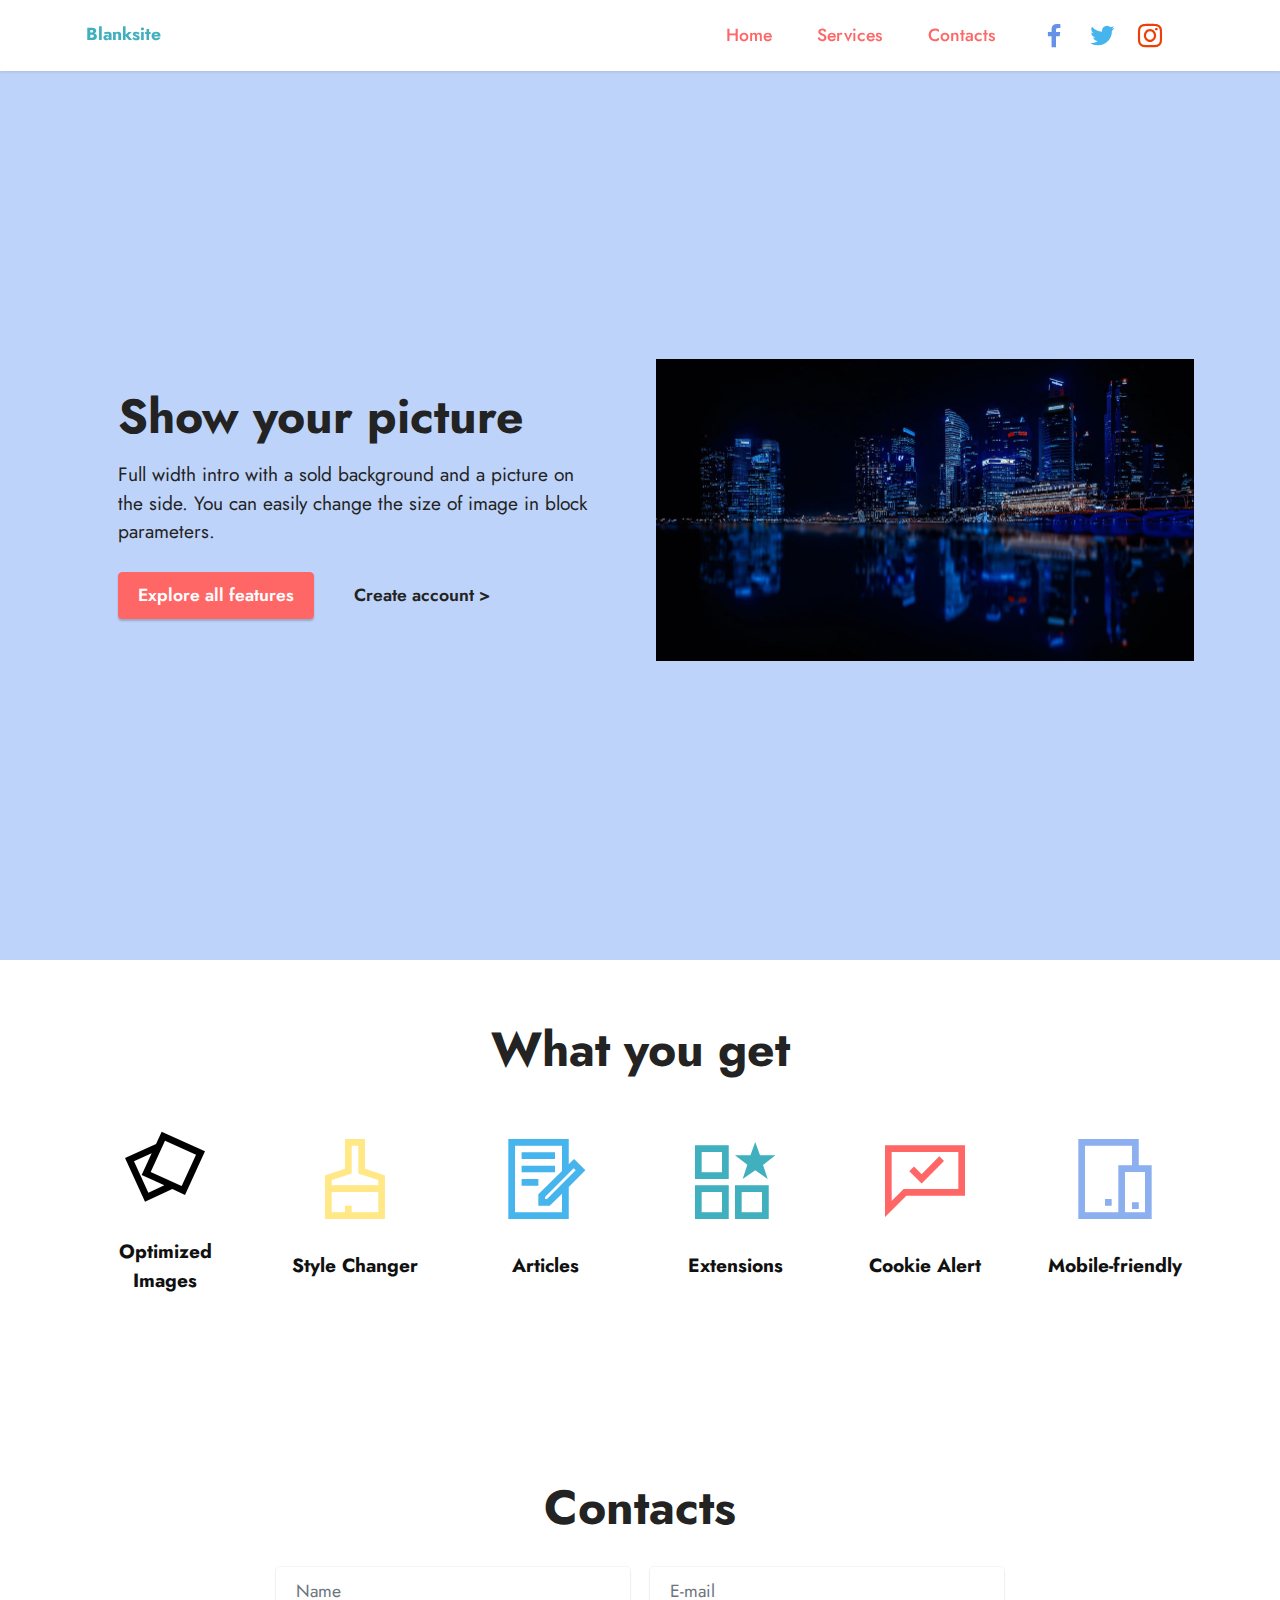
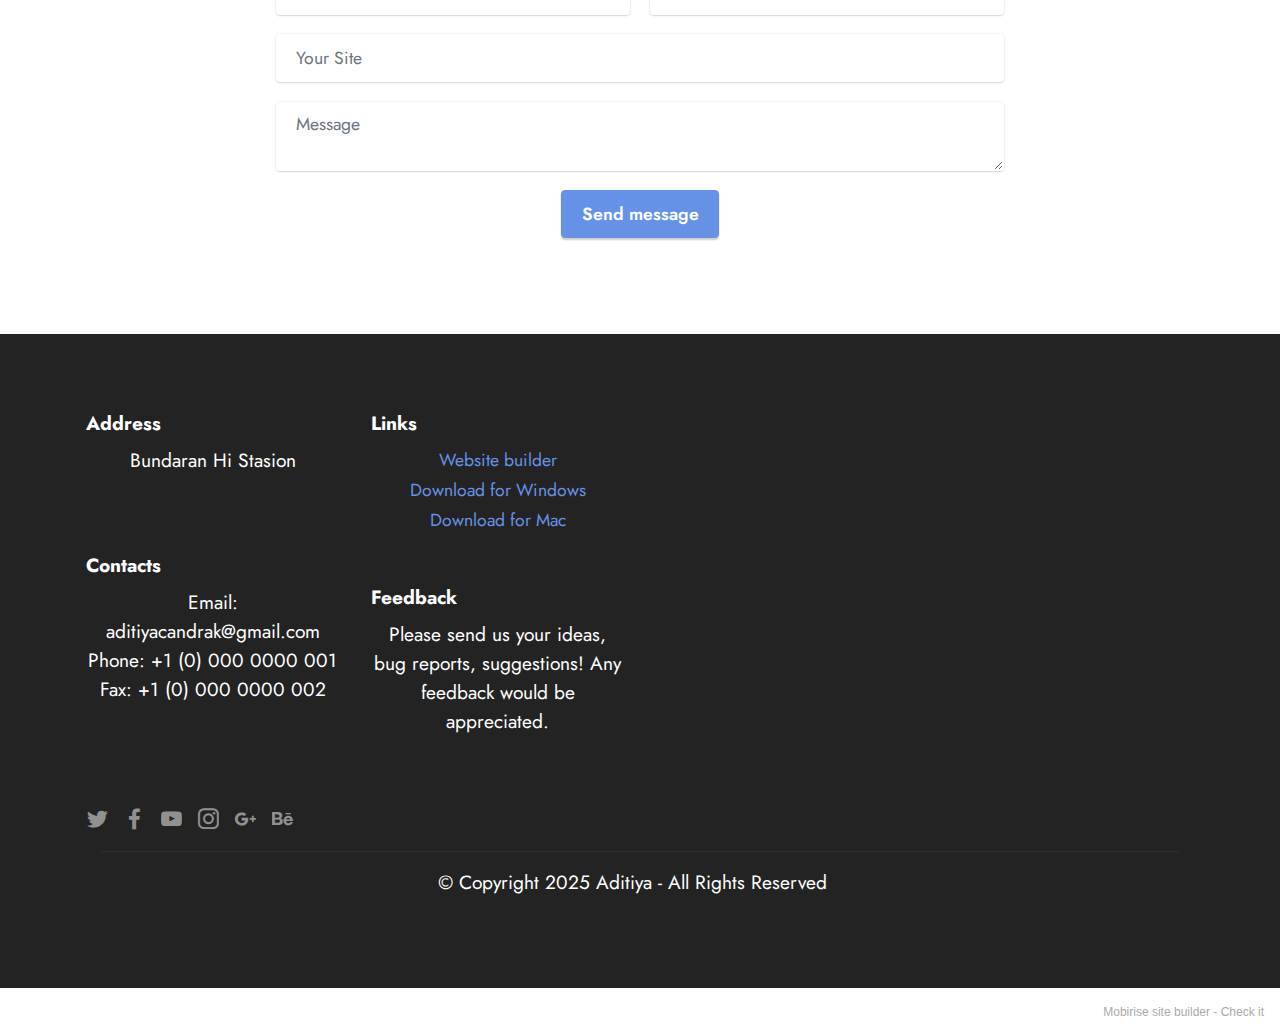
<file: index.html>
<!DOCTYPE html>
<html  >
<head>
  <!-- Site made with Mobirise Website Builder v5.3.5, https://mobirise.com -->
  <meta charset="UTF-8">
  <meta http-equiv="X-UA-Compatible" content="IE=edge">
  <meta name="generator" content="Mobirise v5.3.5, mobirise.com">
  <meta name="viewport" content="width=device-width, initial-scale=1, minimum-scale=1">
  <link rel="shortcut icon" href="assets/images/logo.png" type="image/x-icon">
  <meta name="description" content="">
  
  
  <title>Home</title>
  <link rel="stylesheet" href="assets/web/assets/mobirise-icons2/mobirise2.css">
  <link rel="stylesheet" href="assets/tether/tether.min.css">
  <link rel="stylesheet" href="assets/bootstrap/css/bootstrap.min.css">
  <link rel="stylesheet" href="assets/bootstrap/css/bootstrap-grid.min.css">
  <link rel="stylesheet" href="assets/bootstrap/css/bootstrap-reboot.min.css">
  <link rel="stylesheet" href="assets/dropdown/css/style.css">
  <link rel="stylesheet" href="assets/formstyler/jquery.formstyler.css">
  <link rel="stylesheet" href="assets/formstyler/jquery.formstyler.theme.css">
  <link rel="stylesheet" href="assets/datepicker/jquery.datetimepicker.min.css">
  <link rel="stylesheet" href="assets/socicon/css/styles.css">
  <link rel="stylesheet" href="assets/theme/css/style.css">
  <link rel="preload" href="https://fonts.googleapis.com/css?family=Jost:100,200,300,400,500,600,700,800,900,100i,200i,300i,400i,500i,600i,700i,800i,900i&display=swap" as="style" onload="this.onload=null;this.rel='stylesheet'">
  <noscript><link rel="stylesheet" href="https://fonts.googleapis.com/css?family=Jost:100,200,300,400,500,600,700,800,900,100i,200i,300i,400i,500i,600i,700i,800i,900i&display=swap"></noscript>
  <link rel="preload" as="style" href="assets/mobirise/css/mbr-additional.css"><link rel="stylesheet" href="assets/mobirise/css/mbr-additional.css" type="text/css">
  
  
  
  
</head>
<body>
  
  <section class="menu menu3 cid-sIXPuOWg5f" once="menu" id="menu3-0">
    
    <nav class="navbar navbar-dropdown navbar-fixed-top navbar-expand-lg">
        <div class="container">
            <div class="navbar-brand">
                
                <span class="navbar-caption-wrap"><a class="navbar-caption text-success display-4" href="https://mobiri.se">Blanksite</a></span>
            </div>
            <button class="navbar-toggler" type="button" data-toggle="collapse" data-target="#navbarSupportedContent" aria-controls="navbarNavAltMarkup" aria-expanded="false" aria-label="Toggle navigation">
                <div class="hamburger">
                    <span></span>
                    <span></span>
                    <span></span>
                    <span></span>
                </div>
            </button>
            <div class="collapse navbar-collapse" id="navbarSupportedContent">
                <ul class="navbar-nav nav-dropdown nav-right" data-app-modern-menu="true"><li class="nav-item"><a class="nav-link link text-secondary text-primary display-4" href="index.html">Home</a></li>
                    <li class="nav-item"><a class="nav-link link text-secondary display-4" href="https://mobiri.se">
                            Services</a></li>
                    <li class="nav-item"><a class="nav-link link text-secondary text-primary display-4" href="page1.html">Contacts</a>
                    </li></ul>
                <div class="icons-menu">
                    <a class="iconfont-wrapper" href="https://mobiri.se" target="_blank">
                        <span class="p-2 mbr-iconfont socicon-facebook socicon" style="color: rgb(101, 146, 230); fill: rgb(101, 146, 230);"></span>
                    </a>
                    <a class="iconfont-wrapper" href="https://mobiri.se" target="_blank">
                        <span class="p-2 mbr-iconfont socicon-twitter socicon" style="color: rgb(71, 181, 237); fill: rgb(71, 181, 237);"></span>
                    </a>
                    <a class="iconfont-wrapper" href="https://instagram.com/Aditiya Candra" target="_blank">
                        <span class="p-2 mbr-iconfont socicon-instagram socicon" style="color: rgb(237, 63, 7); fill: rgb(237, 63, 7);"></span>
                    </a>
                    
                </div>
                
            </div>
        </div>
    </nav>
</section>

<section class="header14 cid-sIXSaEmdLV mbr-fullscreen" id="header14-2">

    

    

    <div class="container">
        <div class="row justify-content-center align-items-center">
            <div class="col-12 col-md-6 image-wrapper">
                <img src="assets/images/mbr-1076x605.jpg" alt="Mobirise">
            </div>
            <div class="col-12 col-md">
                <div class="text-wrapper">
                    <h1 class="mbr-section-title mbr-fonts-style mb-3 display-2"><strong>Show your picture</strong></h1>
                    <p class="mbr-text mbr-fonts-style display-7">
                        Full width intro with a sold background and a picture on the side. You can easily change the
                        size of image in block parameters.</p>
                    <div class="mbr-section-btn mt-3">
                        <a class="btn btn-secondary display-4" href="https://mobiri.se">Explore
                            all features</a>
                        <a class="btn btn-black-outline display-4" href="https://mobiri.se">Create
                            account &gt;</a>
                    </div>
                </div>
            </div>
        </div>
    </div>
</section>

<section class="features13 cid-sIXSnLAyuF" id="features14-3">
    

    
    <div class="container">
        <div class="row">
            <div class="col-12">
                <h3 class="mbr-section-title align-center mb-4 mbr-fonts-style display-2"><strong>What you get</strong></h3>
            </div>
            <div class="card col-12 col-md-4 col-lg-2 p-3">
                <div class="card-wrapper">
                    <div class="card-box align-center">
                        <span class="mbr-iconfont mobi-mbri-image-gallery mobi-mbri" style="color: rgb(0, 0, 0); fill: rgb(0, 0, 0);"></span>
                        <h4 class="card-title align-center mbr-black mbr-fonts-style display-7">
                            <strong>Optimized Images</strong></h4>
                    </div>
                </div>
            </div>
            <div class="card p-3 col-12 col-md-4 col-lg-2">
                <div class="card-wrapper">
                    <div class="card-box align-center">
                        <span class="mbr-iconfont mobi-mbri-website-theme-2 mobi-mbri" style="color: rgb(255, 232, 133); fill: rgb(255, 232, 133);"></span>
                        <h4 class="card-title align-center mbr-black mbr-fonts-style display-7">
                            <strong>Style Changer</strong></h4>
                    </div>
                </div>
            </div>
            <div class="card p-3 col-12 col-md-4 col-lg-2">
                <div class="card-wrapper">
                    <div class="card-box align-center">
                        <span class="mbr-iconfont mobi-mbri-contact-form mobi-mbri" style="color: rgb(71, 181, 237); fill: rgb(71, 181, 237);"></span>
                        <h4 class="card-title align-center mbr-black mbr-fonts-style display-7">
                            <strong>Articles</strong>
                        </h4>
                    </div>
                </div>
            </div>
            <div class="card p-3 col-12 col-md-4 col-lg-2">
                <div class="card-wrapper">
                    <div class="card-box align-center">
                        <span class="mbr-iconfont mobi-mbri-features mobi-mbri" style="color: rgb(64, 176, 191); fill: rgb(64, 176, 191);"></span>
                        <h4 class="card-title align-center mbr-black mbr-fonts-style display-7">
                            <strong>Extensions</strong></h4>
                    </div>
                </div>
            </div>
            <div class="card p-3 col-12 col-md-4 col-lg-2">
                <div class="card-wrapper">
                    <div class="card-box align-center">
                        <span class="mbr-iconfont mobi-mbri-cust-feedback mobi-mbri" style="color: rgb(255, 102, 102); fill: rgb(255, 102, 102);"></span>
                        <h4 class="card-title align-center mbr-black mbr-fonts-style display-7">
                            <strong>Cookie Alert
                            </strong></h4>
                    </div>
                </div>
            </div>
            <div class="card p-3 col-12 col-md-4 col-lg-2">
                <div class="card-wrapper">
                    <div class="card-box align-center">
                        <span class="mbr-iconfont mobi-mbri-devices mobi-mbri" style="color: rgb(140, 175, 240); fill: rgb(140, 175, 240);"></span>
                        <h4 class="card-title align-center mbr-black mbr-fonts-style display-7">
                            <strong>Mobile-friendly</strong></h4>
                    </div>
                </div>
            </div>
        </div>
    </div>
</section>

<section class="form5 cid-sJ2r35ouwt" id="form5-e">
    
    
    <div class="container">
        <div class="mbr-section-head">
            <h3 class="mbr-section-title mbr-fonts-style align-center mb-0 display-2">
                <strong>Contacts</strong>
            </h3>
            
        </div>
        <div class="row justify-content-center mt-4">
            <div class="col-lg-8 mx-auto mbr-form" data-form-type="formoid">
                <form action="https://mobirise.eu/" method="POST" class="mbr-form form-with-styler" data-form-title="Form Name"><input type="hidden" name="email" data-form-email="true" value="u6kGvqmqNoyFOZkA8uqru4Tp1OcDxuzRaykWpnF6gVP3dAadegjxCytKjfY+/FnfqdrOmwVlXHUN/Mhc5wF6LBSbQ51Pq0Kt1SRansUhi8DLb7DzeNO2QadbqbFZD4Ep">
                    <div class="row">
                        <div hidden="hidden" data-form-alert="" class="alert alert-success col-12">terima kasih atas masukanya</div>
                        <div hidden="hidden" data-form-alert-danger="" class="alert alert-danger col-12">Oops...! some
                            problem!</div>
                    </div>
                    <div class="dragArea row">
                        <div class="col-md col-sm-12 form-group" data-for="name">
                            <input type="text" name="name" placeholder="Name" data-form-field="name" class="form-control" value="" id="name-form5-e">
                        </div>
                        <div class="col-md col-sm-12 form-group" data-for="email">
                            <input type="email" name="email" placeholder="E-mail" data-form-field="email" class="form-control" value="" id="email-form5-e">
                        </div>
                        <div class="col-12 form-group" data-for="url">
                            <input type="url" name="url" placeholder="Your Site" data-form-field="url" class="form-control" value="" id="url-form5-e">
                        </div>
                        <div class="col-12 form-group" data-for="textarea">
                            <textarea name="textarea" placeholder="Message" data-form-field="textarea" class="form-control" id="textarea-form5-e"></textarea>
                        </div>
                        <div class="col-lg-12 col-md-12 col-sm-12 align-center mbr-section-btn"><button type="submit" class="btn btn-primary display-4">Send message</button></div>
                    </div>
                </form>
            </div>
        </div>
    </div>
</section>

<section class="footer6 cid-sIXSTZCssr" once="footers" id="footer6-5">

    

    

    <div class="container">
        <div class="row content mbr-white">
            <div class="col-12 col-md-3 mbr-fonts-style display-7">
                <h5 class="mbr-section-subtitle mbr-fonts-style mb-2 display-7">
                    <strong>Address</strong>
                </h5>
                <p class="mbr-text mbr-fonts-style display-7">Bundaran Hi Stasion</p> <br>
                <h5 class="mbr-section-subtitle mbr-fonts-style mb-2 mt-4 display-7">
                    <strong>Contacts</strong>
                </h5>
                <p class="mbr-text mbr-fonts-style mb-4 display-7">
                    Email: aditiyacandrak@gmail.com<br>
                    Phone: +1 (0) 000 0000 001 <br>
                    Fax: +1 (0) 000 0000 002
                </p>
            </div>
            <div class="col-12 col-md-3 mbr-fonts-style display-7">
                <h5 class="mbr-section-subtitle mbr-fonts-style mb-2 display-7">
                    <strong>Links</strong>
                </h5>
                <ul class="list mbr-fonts-style mb-4 display-4">
                    <li class="mbr-text item-wrap">
                        <a class="text-primary" href="https://mobirise.co/">Website builder</a>
                    </li>
                    <li class="mbr-text item-wrap">
                        <a class="text-primary" href="https://mobirise.co/">Download for Windows</a>
                    </li>
                    <li class="mbr-text item-wrap">
                        <a class="text-primary" href="https://mobirise.co/">Download for Mac</a>
                    </li>
                </ul>
                <h5 class="mbr-section-subtitle mbr-fonts-style mb-2 mt-5 display-7">
                    <strong>Feedback</strong>
                </h5>
                <p class="mbr-text mbr-fonts-style mb-4 display-7">
                    Please send us your ideas, bug reports, suggestions! Any feedback would be appreciated.
                </p>
            </div>
            <div class="col-12 col-md-6">
                <div class="google-map"><iframe frameborder="0" style="border:0" src="https://www.google.com/maps/embed/v1/place?key=AIzaSyDk89J4FSunMF33ruMVWJaJht_Ro0kvoXs&amp;q=bundaran HI" allowfullscreen=""></iframe></div>
            </div>
            <div class="col-md-6">
                <div class="social-list align-left">
                    <div class="soc-item">
                        <a href="https://twitter.com/mobirise" target="_blank">
                            <span class="socicon-twitter socicon mbr-iconfont mbr-iconfont-social"></span>
                        </a>
                    </div>
                    <div class="soc-item">
                        <a href="https://www.facebook.com/pages/Mobirise/1616226671953247" target="_blank">
                            <span class="socicon-facebook socicon mbr-iconfont mbr-iconfont-social"></span>
                        </a>
                    </div>
                    <div class="soc-item">
                        <a href="https://www.youtube.com/c/mobirise" target="_blank">
                            <span class="socicon-youtube socicon mbr-iconfont mbr-iconfont-social"></span>
                        </a>
                    </div>
                    <div class="soc-item">
                        <a href="https://instagram.com/mobirise" target="_blank">
                            <span class="socicon-instagram socicon mbr-iconfont mbr-iconfont-social"></span>
                        </a>
                    </div>
                    <div class="soc-item">
                        <a href="https://plus.google.com/u/0/+Mobirise" target="_blank">
                            <span class="socicon-googleplus socicon mbr-iconfont mbr-iconfont-social"></span>
                        </a>
                    </div>
                    <div class="soc-item">
                        <a href="https://www.behance.net/Mobirise" target="_blank">
                            <span class="socicon-behance socicon mbr-iconfont mbr-iconfont-social"></span>
                        </a>
                    </div>
                </div>
            </div>
        </div>
        <div class="footer-lower">
            <div class="media-container-row">
                <div class="col-sm-12">
                    <hr>
                </div>
            </div>
            <div class="col-sm-12 copyright pl-0">
                <p class="mbr-text mbr-fonts-style mbr-white display-7">
                    © Copyright 2025 Aditiya - All Rights Reserved
                </p>
            </div>
        </div>
    </div>
</section><section style="background-color: #fff; font-family: -apple-system, BlinkMacSystemFont, 'Segoe UI', 'Roboto', 'Helvetica Neue', Arial, sans-serif; color:#aaa; font-size:12px; padding: 0; align-items: center; display: flex;"><a href="https://mobirise.site/k" style="flex: 1 1; height: 3rem; padding-left: 1rem;"></a><p style="flex: 0 0 auto; margin:0; padding-right:1rem;">Mobirise site builder - <a href="https://mobirise.site/n" style="color:#aaa;">Check it</a></p></section><script src="assets/web/assets/jquery/jquery.min.js"></script>  <script src="assets/popper/popper.min.js"></script>  <script src="assets/tether/tether.min.js"></script>  <script src="assets/bootstrap/js/bootstrap.min.js"></script>  <script src="assets/smoothscroll/smooth-scroll.js"></script>  <script src="assets/dropdown/js/nav-dropdown.js"></script>  <script src="assets/dropdown/js/navbar-dropdown.js"></script>  <script src="assets/touchswipe/jquery.touch-swipe.min.js"></script>  <script src="assets/formstyler/jquery.formstyler.js"></script>  <script src="assets/formstyler/jquery.formstyler.min.js"></script>  <script src="assets/datepicker/jquery.datetimepicker.full.js"></script>  <script src="assets/theme/js/script.js"></script>  <script src="assets/formoid/formoid.min.js"></script>  
  
  
</body>
</html>
</file>
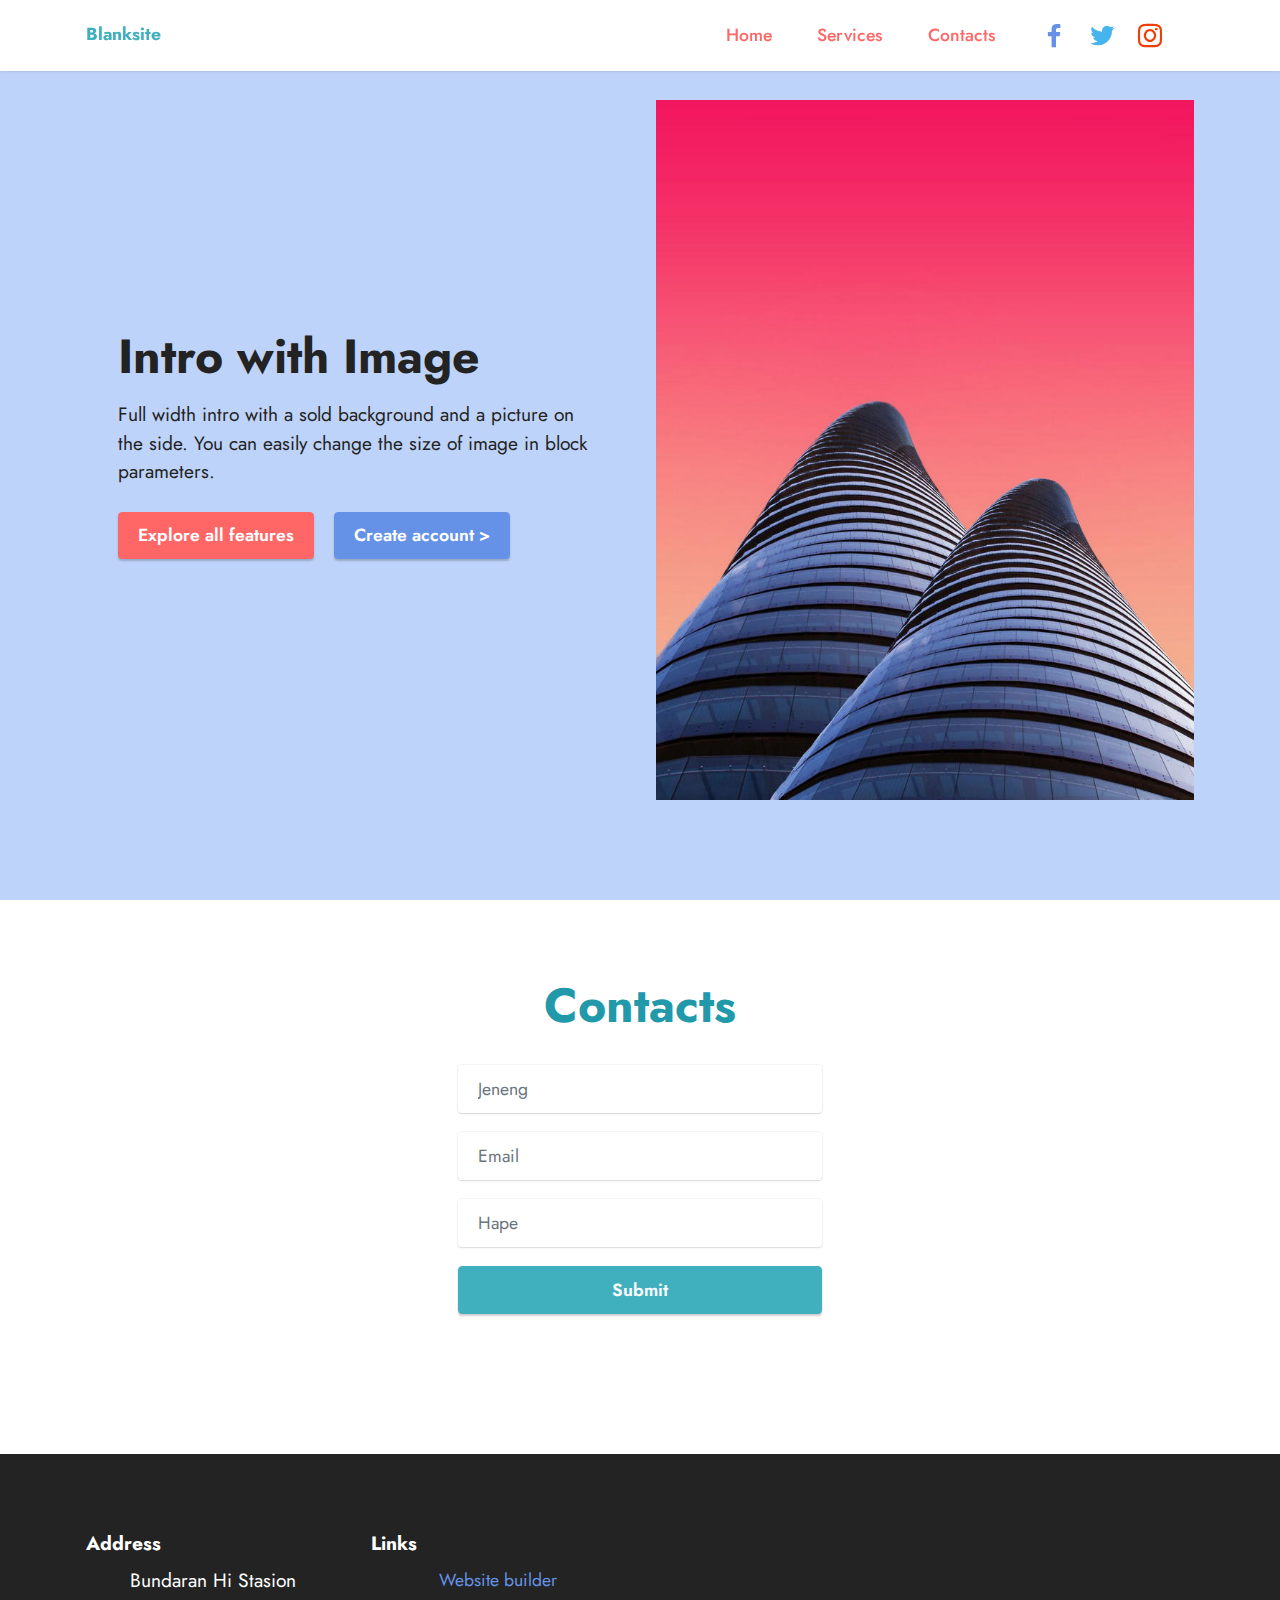
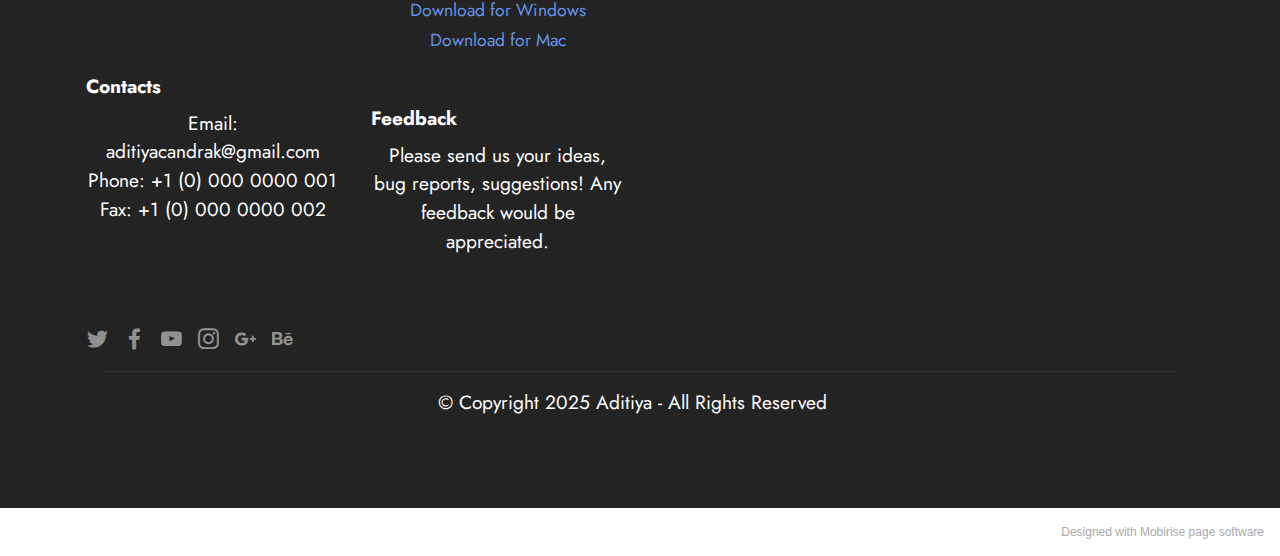
<file: page1.html>
<!DOCTYPE html>
<html  >
<head>
  <!-- Site made with Mobirise Website Builder v5.3.5, https://mobirise.com -->
  <meta charset="UTF-8">
  <meta http-equiv="X-UA-Compatible" content="IE=edge">
  <meta name="generator" content="Mobirise v5.3.5, mobirise.com">
  <meta name="viewport" content="width=device-width, initial-scale=1, minimum-scale=1">
  <link rel="shortcut icon" href="assets/images/logo.png" type="image/x-icon">
  <meta name="description" content="">
  
  
  <title>contact</title>
  <link rel="stylesheet" href="assets/tether/tether.min.css">
  <link rel="stylesheet" href="assets/bootstrap/css/bootstrap.min.css">
  <link rel="stylesheet" href="assets/bootstrap/css/bootstrap-grid.min.css">
  <link rel="stylesheet" href="assets/bootstrap/css/bootstrap-reboot.min.css">
  <link rel="stylesheet" href="assets/formstyler/jquery.formstyler.css">
  <link rel="stylesheet" href="assets/formstyler/jquery.formstyler.theme.css">
  <link rel="stylesheet" href="assets/datepicker/jquery.datetimepicker.min.css">
  <link rel="stylesheet" href="assets/dropdown/css/style.css">
  <link rel="stylesheet" href="assets/socicon/css/styles.css">
  <link rel="stylesheet" href="assets/theme/css/style.css">
  <link rel="preload" href="https://fonts.googleapis.com/css?family=Jost:100,200,300,400,500,600,700,800,900,100i,200i,300i,400i,500i,600i,700i,800i,900i&display=swap" as="style" onload="this.onload=null;this.rel='stylesheet'">
  <noscript><link rel="stylesheet" href="https://fonts.googleapis.com/css?family=Jost:100,200,300,400,500,600,700,800,900,100i,200i,300i,400i,500i,600i,700i,800i,900i&display=swap"></noscript>
  <link rel="preload" as="style" href="assets/mobirise/css/mbr-additional.css"><link rel="stylesheet" href="assets/mobirise/css/mbr-additional.css" type="text/css">
  
  
  
  
</head>
<body>
  
  <section class="header14 cid-sIXVOTVSJi mbr-fullscreen" id="header14-d">

    

    

    <div class="container">
        <div class="row justify-content-center align-items-center">
            <div class="col-12 col-md-6 image-wrapper">
                <img src="assets/images/2.jpg" alt="Mobirise">
            </div>
            <div class="col-12 col-md">
                <div class="text-wrapper">
                    <h1 class="mbr-section-title mbr-fonts-style mb-3 display-2">
                        <strong>Intro with Image</strong></h1>
                    <p class="mbr-text mbr-fonts-style display-7">
                        Full width intro with a sold background and a picture on the side. You can easily change the
                        size of image in block parameters.</p>
                    <div class="mbr-section-btn mt-3"><a class="btn btn-secondary display-4" href="https://mobiri.se">Explore
                            all features</a>
                        <a class="btn btn-primary display-4" href="https://mobiri.se">Create
                            account &gt;</a></div>
                </div>
            </div>
        </div>
    </div>
</section>

<section class="form6 cid-sIXVDvycRJ" id="form6-c">
    
    
    <div class="container">
        <div class="mbr-section-head">
            <h3 class="mbr-section-title mbr-fonts-style align-center mb-0 display-2">
                <strong>Contacts</strong>
            </h3>
            
        </div>
        <div class="row justify-content-center mt-4">
            <div class="col-lg-8 mx-auto mbr-form" data-form-type="formoid">
                <form action="https://mobirise.eu/" method="POST" class="mbr-form form-with-styler mx-auto" data-form-title="Form Name"><input type="hidden" name="email" data-form-email="true" value="o4dCZ3Cd3H86MTJzn2ng4U0a0Uj9vgcKk8z5GCpHKiszPqp84KwxzQ0wxCbECrVu7pSO8wBXMZSC0mD9xmo1EfvdNJzLiqSbKwAHEXr0iAzMowVUDkAtkiuCze9QUOmG">
                    <div class="row">
                        <div hidden="hidden" data-form-alert="" class="alert alert-success col-12">anda ngisi ginian gabut amat</div>
                        <div hidden="hidden" data-form-alert-danger="" class="alert alert-danger col-12">Oops...! some
                            problem!</div>
                    </div>
                    <div class="dragArea row">
                        <div class="col-lg-12 col-md-12 col-sm-12 form-group" data-for="name">
                            <input type="text" name="name" placeholder="Jeneng" data-form-field="name" class="form-control" value="" id="name-form6-c">
                        </div>
                        <div class="col-lg-12 col-md-12 col-sm-12 form-group" data-for="email">
                            <input type="email" name="email" placeholder="Email" data-form-field="email" class="form-control" value="" id="email-form6-c">
                        </div>
                        <div data-for="phone" class="col-lg-12 col-md-12 col-sm-12 form-group">
                            <input type="tel" name="phone" placeholder="Hape" data-form-field="phone" class="form-control" value="" id="phone-form6-c">
                        </div>
                        <div class="col-auto mbr-section-btn align-center"><button type="submit" class="btn btn-success display-4">Submit</button></div>
                    </div>
                </form>
            </div>
        </div>
    </div>
</section>

<section class="menu menu3 cid-sIXPuOWg5f" once="menu" id="menu3-6">
    
    <nav class="navbar navbar-dropdown navbar-fixed-top navbar-expand-lg">
        <div class="container">
            <div class="navbar-brand">
                
                <span class="navbar-caption-wrap"><a class="navbar-caption text-success display-4" href="https://mobiri.se">Blanksite</a></span>
            </div>
            <button class="navbar-toggler" type="button" data-toggle="collapse" data-target="#navbarSupportedContent" aria-controls="navbarNavAltMarkup" aria-expanded="false" aria-label="Toggle navigation">
                <div class="hamburger">
                    <span></span>
                    <span></span>
                    <span></span>
                    <span></span>
                </div>
            </button>
            <div class="collapse navbar-collapse" id="navbarSupportedContent">
                <ul class="navbar-nav nav-dropdown nav-right" data-app-modern-menu="true"><li class="nav-item"><a class="nav-link link text-secondary text-primary display-4" href="index.html">Home</a></li>
                    <li class="nav-item"><a class="nav-link link text-secondary display-4" href="https://mobiri.se">
                            Services</a></li>
                    <li class="nav-item"><a class="nav-link link text-secondary text-primary display-4" href="page1.html">Contacts</a>
                    </li></ul>
                <div class="icons-menu">
                    <a class="iconfont-wrapper" href="https://mobiri.se" target="_blank">
                        <span class="p-2 mbr-iconfont socicon-facebook socicon" style="color: rgb(101, 146, 230); fill: rgb(101, 146, 230);"></span>
                    </a>
                    <a class="iconfont-wrapper" href="https://mobiri.se" target="_blank">
                        <span class="p-2 mbr-iconfont socicon-twitter socicon" style="color: rgb(71, 181, 237); fill: rgb(71, 181, 237);"></span>
                    </a>
                    <a class="iconfont-wrapper" href="https://instagram.com/Aditiya Candra" target="_blank">
                        <span class="p-2 mbr-iconfont socicon-instagram socicon" style="color: rgb(237, 63, 7); fill: rgb(237, 63, 7);"></span>
                    </a>
                    
                </div>
                
            </div>
        </div>
    </nav>
</section>

<section class="footer6 cid-sIXSTZCssr" once="footers" id="footer6-7">

    

    

    <div class="container">
        <div class="row content mbr-white">
            <div class="col-12 col-md-3 mbr-fonts-style display-7">
                <h5 class="mbr-section-subtitle mbr-fonts-style mb-2 display-7">
                    <strong>Address</strong>
                </h5>
                <p class="mbr-text mbr-fonts-style display-7">Bundaran Hi Stasion</p> <br>
                <h5 class="mbr-section-subtitle mbr-fonts-style mb-2 mt-4 display-7">
                    <strong>Contacts</strong>
                </h5>
                <p class="mbr-text mbr-fonts-style mb-4 display-7">
                    Email: aditiyacandrak@gmail.com<br>
                    Phone: +1 (0) 000 0000 001 <br>
                    Fax: +1 (0) 000 0000 002
                </p>
            </div>
            <div class="col-12 col-md-3 mbr-fonts-style display-7">
                <h5 class="mbr-section-subtitle mbr-fonts-style mb-2 display-7">
                    <strong>Links</strong>
                </h5>
                <ul class="list mbr-fonts-style mb-4 display-4">
                    <li class="mbr-text item-wrap">
                        <a class="text-primary" href="https://mobirise.co/">Website builder</a>
                    </li>
                    <li class="mbr-text item-wrap">
                        <a class="text-primary" href="https://mobirise.co/">Download for Windows</a>
                    </li>
                    <li class="mbr-text item-wrap">
                        <a class="text-primary" href="https://mobirise.co/">Download for Mac</a>
                    </li>
                </ul>
                <h5 class="mbr-section-subtitle mbr-fonts-style mb-2 mt-5 display-7">
                    <strong>Feedback</strong>
                </h5>
                <p class="mbr-text mbr-fonts-style mb-4 display-7">
                    Please send us your ideas, bug reports, suggestions! Any feedback would be appreciated.
                </p>
            </div>
            <div class="col-12 col-md-6">
                <div class="google-map"><iframe frameborder="0" style="border:0" src="https://www.google.com/maps/embed/v1/place?key=AIzaSyCZI5F_k6S1k46ujh0SNrapM89f7mJxd30&amp;q=bundaran HI" allowfullscreen=""></iframe></div>
            </div>
            <div class="col-md-6">
                <div class="social-list align-left">
                    <div class="soc-item">
                        <a href="https://twitter.com/mobirise" target="_blank">
                            <span class="socicon-twitter socicon mbr-iconfont mbr-iconfont-social"></span>
                        </a>
                    </div>
                    <div class="soc-item">
                        <a href="https://www.facebook.com/pages/Mobirise/1616226671953247" target="_blank">
                            <span class="socicon-facebook socicon mbr-iconfont mbr-iconfont-social"></span>
                        </a>
                    </div>
                    <div class="soc-item">
                        <a href="https://www.youtube.com/c/mobirise" target="_blank">
                            <span class="socicon-youtube socicon mbr-iconfont mbr-iconfont-social"></span>
                        </a>
                    </div>
                    <div class="soc-item">
                        <a href="https://instagram.com/mobirise" target="_blank">
                            <span class="socicon-instagram socicon mbr-iconfont mbr-iconfont-social"></span>
                        </a>
                    </div>
                    <div class="soc-item">
                        <a href="https://plus.google.com/u/0/+Mobirise" target="_blank">
                            <span class="socicon-googleplus socicon mbr-iconfont mbr-iconfont-social"></span>
                        </a>
                    </div>
                    <div class="soc-item">
                        <a href="https://www.behance.net/Mobirise" target="_blank">
                            <span class="socicon-behance socicon mbr-iconfont mbr-iconfont-social"></span>
                        </a>
                    </div>
                </div>
            </div>
        </div>
        <div class="footer-lower">
            <div class="media-container-row">
                <div class="col-sm-12">
                    <hr>
                </div>
            </div>
            <div class="col-sm-12 copyright pl-0">
                <p class="mbr-text mbr-fonts-style mbr-white display-7">
                    © Copyright 2025 Aditiya - All Rights Reserved
                </p>
            </div>
        </div>
    </div>
</section><section style="background-color: #fff; font-family: -apple-system, BlinkMacSystemFont, 'Segoe UI', 'Roboto', 'Helvetica Neue', Arial, sans-serif; color:#aaa; font-size:12px; padding: 0; align-items: center; display: flex;"><a href="https://mobirise.site/k" style="flex: 1 1; height: 3rem; padding-left: 1rem;"></a><p style="flex: 0 0 auto; margin:0; padding-right:1rem;">Designed with Mobirise <a href="https://mobirise.site/j" style="color:#aaa;">page</a> software</p></section><script src="assets/web/assets/jquery/jquery.min.js"></script>  <script src="assets/popper/popper.min.js"></script>  <script src="assets/tether/tether.min.js"></script>  <script src="assets/bootstrap/js/bootstrap.min.js"></script>  <script src="assets/smoothscroll/smooth-scroll.js"></script>  <script src="assets/formstyler/jquery.formstyler.js"></script>  <script src="assets/formstyler/jquery.formstyler.min.js"></script>  <script src="assets/datepicker/jquery.datetimepicker.full.js"></script>  <script src="assets/dropdown/js/nav-dropdown.js"></script>  <script src="assets/dropdown/js/navbar-dropdown.js"></script>  <script src="assets/touchswipe/jquery.touch-swipe.min.js"></script>  <script src="assets/theme/js/script.js"></script>  <script src="assets/formoid/formoid.min.js"></script>  
  
  
</body>
</html>
</file>
<file: assets/web/assets/mobirise-icons2/mobirise2.css>
@font-face {
  font-family: 'Moririse2';
  font-display: swap;
  src:  url('mobirise2.eot?f2bix4');
  src:  url('mobirise2.eot?f2bix4#iefix') format('embedded-opentype'),
    url('mobirise2.ttf?f2bix4') format('truetype'),
    url('mobirise2.woff?f2bix4') format('woff'),
    url('mobirise2.svg?f2bix4#mobirise2') format('svg');
  font-weight: normal;
  font-style: normal;
}

[class^="mobi-"], [class*=" mobi-"] {
  /* use !important to prevent issues with browser extensions that change fonts */
  font-family: 'Moririse2' !important;
  speak: none;
  font-style: normal;
  font-weight: normal;
  font-variant: normal;
  text-transform: none;
  line-height: 1;

  /* Better Font Rendering =========== */
  -webkit-font-smoothing: antialiased;
  -moz-osx-font-smoothing: grayscale;
}

.mobi-mbri-add-submenu:before {
  content: "\e900";
}
.mobi-mbri-alert:before {
  content: "\e901";
}
.mobi-mbri-align-center:before {
  content: "\e902";
}
.mobi-mbri-align-justify:before {
  content: "\e903";
}
.mobi-mbri-align-left:before {
  content: "\e904";
}
.mobi-mbri-align-right:before {
  content: "\e905";
}
.mobi-mbri-android:before {
  content: "\e906";
}
.mobi-mbri-apple:before {
  content: "\e907";
}
.mobi-mbri-arrow-down:before {
  content: "\e908";
}
.mobi-mbri-arrow-next:before {
  content: "\e909";
}
.mobi-mbri-arrow-prev:before {
  content: "\e90a";
}
.mobi-mbri-arrow-up:before {
  content: "\e90b";
}
.mobi-mbri-bold:before {
  content: "\e90c";
}
.mobi-mbri-bookmark:before {
  content: "\e90d";
}
.mobi-mbri-bootstrap:before {
  content: "\e90e";
}
.mobi-mbri-briefcase:before {
  content: "\e90f";
}
.mobi-mbri-browse:before {
  content: "\e910";
}
.mobi-mbri-bulleted-list:before {
  content: "\e911";
}
.mobi-mbri-calendar:before {
  content: "\e912";
}
.mobi-mbri-camera:before {
  content: "\e913";
}
.mobi-mbri-cart-add:before {
  content: "\e914";
}
.mobi-mbri-cart-full:before {
  content: "\e915";
}
.mobi-mbri-cash:before {
  content: "\e916";
}
.mobi-mbri-change-style:before {
  content: "\e917";
}
.mobi-mbri-chat:before {
  content: "\e918";
}
.mobi-mbri-clock:before {
  content: "\e919";
}
.mobi-mbri-close:before {
  content: "\e91a";
}
.mobi-mbri-cloud:before {
  content: "\e91b";
}
.mobi-mbri-code:before {
  content: "\e91c";
}
.mobi-mbri-contact-form:before {
  content: "\e91d";
}
.mobi-mbri-credit-card:before {
  content: "\e91e";
}
.mobi-mbri-cursor-click:before {
  content: "\e91f";
}
.mobi-mbri-cust-feedback:before {
  content: "\e920";
}
.mobi-mbri-database:before {
  content: "\e921";
}
.mobi-mbri-delivery:before {
  content: "\e922";
}
.mobi-mbri-desktop:before {
  content: "\e923";
}
.mobi-mbri-devices:before {
  content: "\e924";
}
.mobi-mbri-down:before {
  content: "\e925";
}
.mobi-mbri-download-2:before {
  content: "\e926";
}
.mobi-mbri-download:before {
  content: "\e927";
}
.mobi-mbri-drag-n-drop-2:before {
  content: "\e928";
}
.mobi-mbri-drag-n-drop:before {
  content: "\e929";
}
.mobi-mbri-edit-2:before {
  content: "\e92a";
}
.mobi-mbri-edit:before {
  content: "\e92b";
}
.mobi-mbri-error:before {
  content: "\e92c";
}
.mobi-mbri-extension:before {
  content: "\e92d";
}
.mobi-mbri-features:before {
  content: "\e92e";
}
.mobi-mbri-file:before {
  content: "\e92f";
}
.mobi-mbri-flag:before {
  content: "\e930";
}
.mobi-mbri-folder:before {
  content: "\e931";
}
.mobi-mbri-gift:before {
  content: "\e932";
}
.mobi-mbri-github:before {
  content: "\e933";
}
.mobi-mbri-globe-2:before {
  content: "\e934";
}
.mobi-mbri-globe:before {
  content: "\e935";
}
.mobi-mbri-growing-chart:before {
  content: "\e936";
}
.mobi-mbri-hearth:before {
  content: "\e937";
}
.mobi-mbri-help:before {
  content: "\e938";
}
.mobi-mbri-home:before {
  content: "\e939";
}
.mobi-mbri-hot-cup:before {
  content: "\e93a";
}
.mobi-mbri-idea:before {
  content: "\e93b";
}
.mobi-mbri-image-gallery:before {
  content: "\e93c";
}
.mobi-mbri-image-slider:before {
  content: "\e93d";
}
.mobi-mbri-info:before {
  content: "\e93e";
}
.mobi-mbri-italic:before {
  content: "\e93f";
}
.mobi-mbri-key:before {
  content: "\e940";
}
.mobi-mbri-laptop:before {
  content: "\e941";
}
.mobi-mbri-layers:before {
  content: "\e942";
}
.mobi-mbri-left-right:before {
  content: "\e943";
}
.mobi-mbri-left:before {
  content: "\e944";
}
.mobi-mbri-letter:before {
  content: "\e945";
}
.mobi-mbri-like:before {
  content: "\e946";
}
.mobi-mbri-link:before {
  content: "\e947";
}
.mobi-mbri-lock:before {
  content: "\e948";
}
.mobi-mbri-login:before {
  content: "\e949";
}
.mobi-mbri-logout:before {
  content: "\e94a";
}
.mobi-mbri-magic-stick:before {
  content: "\e94b";
}
.mobi-mbri-map-pin:before {
  content: "\e94c";
}
.mobi-mbri-menu:before {
  content: "\e94d";
}
.mobi-mbri-mobile-2:before {
  content: "\e94e";
}
.mobi-mbri-mobile-horizontal:before {
  content: "\e94f";
}
.mobi-mbri-mobile:before {
  content: "\e950";
}
.mobi-mbri-mobirise:before {
  content: "\e951";
}
.mobi-mbri-more-horizontal:before {
  content: "\e952";
}
.mobi-mbri-more-vertical:before {
  content: "\e953";
}
.mobi-mbri-music:before {
  content: "\e954";
}
.mobi-mbri-new-file:before {
  content: "\e955";
}
.mobi-mbri-numbered-list:before {
  content: "\e956";
}
.mobi-mbri-opened-folder:before {
  content: "\e957";
}
.mobi-mbri-pages:before {
  content: "\e958";
}
.mobi-mbri-paper-plane:before {
  content: "\e959";
}
.mobi-mbri-paperclip:before {
  content: "\e95a";
}
.mobi-mbri-phone:before {
  content: "\e95b";
}
.mobi-mbri-photo:before {
  content: "\e95c";
}
.mobi-mbri-photos:before {
  content: "\e95d";
}
.mobi-mbri-pin:before {
  content: "\e95e";
}
.mobi-mbri-play:before {
  content: "\e95f";
}
.mobi-mbri-plus:before {
  content: "\e960";
}
.mobi-mbri-preview:before {
  content: "\e961";
}
.mobi-mbri-print:before {
  content: "\e962";
}
.mobi-mbri-protect:before {
  content: "\e963";
}
.mobi-mbri-question:before {
  content: "\e964";
}
.mobi-mbri-quote-left:before {
  content: "\e965";
}
.mobi-mbri-quote-right:before {
  content: "\e966";
}
.mobi-mbri-redo:before {
  content: "\e967";
}
.mobi-mbri-refresh:before {
  content: "\e968";
}
.mobi-mbri-responsive-2:before {
  content: "\e969";
}
.mobi-mbri-responsive:before {
  content: "\e96a";
}
.mobi-mbri-right:before {
  content: "\e96b";
}
.mobi-mbri-rocket:before {
  content: "\e96c";
}
.mobi-mbri-sad-face:before {
  content: "\e96d";
}
.mobi-mbri-sale:before {
  content: "\e96e";
}
.mobi-mbri-save:before {
  content: "\e96f";
}
.mobi-mbri-search:before {
  content: "\e970";
}
.mobi-mbri-setting-2:before {
  content: "\e971";
}
.mobi-mbri-setting-3:before {
  content: "\e972";
}
.mobi-mbri-setting:before {
  content: "\e973";
}
.mobi-mbri-share:before {
  content: "\e974";
}
.mobi-mbri-shopping-bag:before {
  content: "\e975";
}
.mobi-mbri-shopping-basket:before {
  content: "\e976";
}
.mobi-mbri-shopping-cart:before {
  content: "\e977";
}
.mobi-mbri-sites:before {
  content: "\e978";
}
.mobi-mbri-smile-face:before {
  content: "\e979";
}
.mobi-mbri-speed:before {
  content: "\e97a";
}
.mobi-mbri-star:before {
  content: "\e97b";
}
.mobi-mbri-success:before {
  content: "\e97c";
}
.mobi-mbri-sun:before {
  content: "\e97d";
}
.mobi-mbri-sun2:before {
  content: "\e97e";
}
.mobi-mbri-tablet-vertical:before {
  content: "\e97f";
}
.mobi-mbri-tablet:before {
  content: "\e980";
}
.mobi-mbri-target:before {
  content: "\e981";
}
.mobi-mbri-timer:before {
  content: "\e982";
}
.mobi-mbri-to-ftp:before {
  content: "\e983";
}
.mobi-mbri-to-local-drive:before {
  content: "\e984";
}
.mobi-mbri-touch-swipe:before {
  content: "\e985";
}
.mobi-mbri-touch:before {
  content: "\e986";
}
.mobi-mbri-trash:before {
  content: "\e987";
}
.mobi-mbri-underline:before {
  content: "\e988";
}
.mobi-mbri-undo:before {
  content: "\e989";
}
.mobi-mbri-unlink:before {
  content: "\e98a";
}
.mobi-mbri-unlock:before {
  content: "\e98b";
}
.mobi-mbri-up-down:before {
  content: "\e98c";
}
.mobi-mbri-up:before {
  content: "\e98d";
}
.mobi-mbri-update:before {
  content: "\e98e";
}
.mobi-mbri-upload-2:before {
  content: "\e98f";
}
.mobi-mbri-upload:before {
  content: "\e990";
}
.mobi-mbri-user-2:before {
  content: "\e991";
}
.mobi-mbri-user:before {
  content: "\e992";
}
.mobi-mbri-users:before {
  content: "\e993";
}
.mobi-mbri-video-play:before {
  content: "\e994";
}
.mobi-mbri-video:before {
  content: "\e995";
}
.mobi-mbri-watch:before {
  content: "\e996";
}
.mobi-mbri-website-theme-2:before {
  content: "\e997";
}
.mobi-mbri-website-theme:before {
  content: "\e998";
}
.mobi-mbri-wifi:before {
  content: "\e999";
}
.mobi-mbri-windows:before {
  content: "\e99a";
}
.mobi-mbri-zoom-in:before {
  content: "\e99b";
}
.mobi-mbri-zoom-out:before {
  content: "\e99c";
}
</file>
<file: assets/dropdown/css/style.css>
.navbar-dropdown {
  left: 0;
  padding: 0;
  position: absolute;
  right: 0;
  top: 0;
  transition: all 0.45s ease;
  z-index: 1030;
  background: #282828; }
  .navbar-dropdown .navbar-logo {
    margin-right: 0.8rem;
    transition: margin 0.3s ease-in-out;
    vertical-align: middle; }
    .navbar-dropdown .navbar-logo img {
      height: 3.125rem;
      transition: all 0.3s ease-in-out; }
    .navbar-dropdown .navbar-logo.mbr-iconfont {
      font-size: 3.125rem;
      line-height: 3.125rem; }
  .navbar-dropdown .navbar-caption {
    font-weight: 700;
    white-space: normal;
    vertical-align: -4px;
    line-height: 3.125rem !important; }
    .navbar-dropdown .navbar-caption, .navbar-dropdown .navbar-caption:hover {
      color: inherit;
      text-decoration: none; }
  .navbar-dropdown .mbr-iconfont + .navbar-caption {
    vertical-align: -1px; }
  .navbar-dropdown.navbar-fixed-top {
    position: fixed; }
  .navbar-dropdown .navbar-brand span {
    vertical-align: -4px; }
  .navbar-dropdown.bg-color.transparent {
    background: none; }
  .navbar-dropdown.navbar-short .navbar-brand {
    padding: 0.625rem 0; }
    .navbar-dropdown.navbar-short .navbar-brand span {
      vertical-align: -1px; }
  .navbar-dropdown.navbar-short .navbar-caption {
    line-height: 2.375rem !important;
    vertical-align: -2px; }
  .navbar-dropdown.navbar-short .navbar-logo {
    margin-right: 0.5rem; }
    .navbar-dropdown.navbar-short .navbar-logo img {
      height: 2.375rem; }
    .navbar-dropdown.navbar-short .navbar-logo.mbr-iconfont {
      font-size: 2.375rem;
      line-height: 2.375rem; }
  .navbar-dropdown.navbar-short .mbr-table-cell {
    height: 3.625rem; }
  .navbar-dropdown .navbar-close {
    left: 0.6875rem;
    position: fixed;
    top: 0.75rem;
    z-index: 1000; }
  .navbar-dropdown .hamburger-icon {
    content: "";
    display: inline-block;
    vertical-align: middle;
    width: 16px;
    -webkit-box-shadow: 0 -6px 0 1px #282828,0 0 0 1px #282828,0 6px 0 1px #282828;
    -moz-box-shadow: 0 -6px 0 1px #282828,0 0 0 1px #282828,0 6px 0 1px #282828;
    box-shadow: 0 -6px 0 1px #282828,0 0 0 1px #282828,0 6px 0 1px #282828; }

.dropdown-menu .dropdown-toggle[data-toggle="dropdown-submenu"]::after {
  border-bottom: 0.35em solid transparent;
  border-left: 0.35em solid;
  border-right: 0;
  border-top: 0.35em solid transparent;
  margin-left: 0.3rem; }

.dropdown-menu .dropdown-item:focus {
  outline: 0; }

.nav-dropdown {
  font-size: 0.75rem;
  font-weight: 500;
  height: auto !important; }
  .nav-dropdown .nav-btn {
    padding-left: 1rem; }
  .nav-dropdown .link {
    margin: .667em 1.667em;
    font-weight: 500;
    padding: 0;
    transition: color .2s ease-in-out; }
    .nav-dropdown .link.dropdown-toggle {
      margin-right: 2.583em; }
      .nav-dropdown .link.dropdown-toggle::after {
        margin-left: .25rem;
        border-top: 0.35em solid;
        border-right: 0.35em solid transparent;
        border-left: 0.35em solid transparent;
        border-bottom: 0; }
      .nav-dropdown .link.dropdown-toggle[aria-expanded="true"] {
        margin: 0;
        padding: 0.667em 3.263em  0.667em 1.667em; }
  .nav-dropdown .link::after,
  .nav-dropdown .dropdown-item::after {
    color: inherit; }
  .nav-dropdown .btn {
    font-size: 0.75rem;
    font-weight: 700;
    letter-spacing: 0;
    margin-bottom: 0;
    padding-left: 1.25rem;
    padding-right: 1.25rem; }
  .nav-dropdown .dropdown-menu {
    border-radius: 0;
    border: 0;
    left: 0;
    margin: 0;
    padding-bottom: 1.25rem;
    padding-top: 1.25rem;
    position: relative; }
  .nav-dropdown .dropdown-submenu {
    margin-left: 0.125rem;
    top: 0; }
  .nav-dropdown .dropdown-item {
    font-weight: 500;
    line-height: 2;
    padding: 0.3846em 4.615em 0.3846em 1.5385em;
    position: relative;
    transition: color .2s ease-in-out, background-color .2s ease-in-out; }
    .nav-dropdown .dropdown-item::after {
      margin-top: -0.3077em;
      position: absolute;
      right: 1.1538em;
      top: 50%; }
    .nav-dropdown .dropdown-item:focus, .nav-dropdown .dropdown-item:hover {
      background: none; }

@media (max-width: 767px) {
  .nav-dropdown.navbar-toggleable-sm {
    bottom: 0;
    display: none;
    left: 0;
    overflow-x: hidden;
    position: fixed;
    top: 0;
    transform: translateX(-100%);
    -ms-transform: translateX(-100%);
    -webkit-transform: translateX(-100%);
    width: 18.75rem;
    z-index: 999; } }
.nav-dropdown.navbar-toggleable-xl {
  bottom: 0;
  display: none;
  left: 0;
  overflow-x: hidden;
  position: fixed;
  top: 0;
  transform: translateX(-100%);
  -ms-transform: translateX(-100%);
  -webkit-transform: translateX(-100%);
  width: 18.75rem;
  z-index: 999; }

.nav-dropdown-sm {
  display: block !important;
  overflow-x: hidden;
  overflow: auto;
  padding-top: 3.875rem; }
  .nav-dropdown-sm::after {
    content: "";
    display: block;
    height: 3rem;
    width: 100%; }
  .nav-dropdown-sm.collapse.in ~ .navbar-close {
    display: block !important; }
  .nav-dropdown-sm.collapsing, .nav-dropdown-sm.collapse.in {
    transform: translateX(0);
    -ms-transform: translateX(0);
    -webkit-transform: translateX(0);
    transition: all 0.25s ease-out;
    -webkit-transition: all 0.25s ease-out;
    background: #282828; }
  .nav-dropdown-sm.collapsing[aria-expanded="false"] {
    transform: translateX(-100%);
    -ms-transform: translateX(-100%);
    -webkit-transform: translateX(-100%); }
  .nav-dropdown-sm .nav-item {
    display: block;
    margin-left: 0 !important;
    padding-left: 0; }
  .nav-dropdown-sm .link,
  .nav-dropdown-sm .dropdown-item {
    border-top: 1px dotted rgba(255, 255, 255, 0.1);
    font-size: 0.8125rem;
    line-height: 1.6;
    margin: 0 !important;
    padding: 0.875rem 2.4rem 0.875rem 1.5625rem !important;
    position: relative;
    white-space: normal; }
    .nav-dropdown-sm .link:focus, .nav-dropdown-sm .link:hover,
    .nav-dropdown-sm .dropdown-item:focus,
    .nav-dropdown-sm .dropdown-item:hover {
      background: rgba(0, 0, 0, 0.2) !important;
      color: #c0a375; }
  .nav-dropdown-sm .nav-btn {
    position: relative;
    padding: 1.5625rem 1.5625rem 0 1.5625rem; }
    .nav-dropdown-sm .nav-btn::before {
      border-top: 1px dotted rgba(255, 255, 255, 0.1);
      content: "";
      left: 0;
      position: absolute;
      top: 0;
      width: 100%; }
    .nav-dropdown-sm .nav-btn + .nav-btn {
      padding-top: 0.625rem; }
      .nav-dropdown-sm .nav-btn + .nav-btn::before {
        display: none; }
  .nav-dropdown-sm .btn {
    padding: 0.625rem 0; }
  .nav-dropdown-sm .dropdown-toggle[data-toggle="dropdown-submenu"]::after {
    margin-left: .25rem;
    border-top: 0.35em solid;
    border-right: 0.35em solid transparent;
    border-left: 0.35em solid transparent;
    border-bottom: 0; }
  .nav-dropdown-sm .dropdown-toggle[data-toggle="dropdown-submenu"][aria-expanded="true"]::after {
    border-top: 0;
    border-right: 0.35em solid transparent;
    border-left: 0.35em solid transparent;
    border-bottom: 0.35em solid; }
  .nav-dropdown-sm .dropdown-menu {
    margin: 0;
    padding: 0;
    position: relative;
    top: 0;
    left: 0;
    width: 100%;
    border: 0;
    float: none;
    border-radius: 0;
    background: none; }
  .nav-dropdown-sm .dropdown-submenu {
    left: 100%;
    margin-left: 0.125rem;
    margin-top: -1.25rem;
    top: 0; }

.navbar-toggleable-sm .nav-dropdown .dropdown-menu {
  position: absolute; }

.navbar-toggleable-sm .nav-dropdown .dropdown-submenu {
  left: 100%;
  margin-left: 0.125rem;
  margin-top: -1.25rem;
  top: 0; }

.navbar-toggleable-sm.opened .nav-dropdown .dropdown-menu {
  position: relative; }

.navbar-toggleable-sm.opened .nav-dropdown .dropdown-submenu {
  left: 0;
  margin-left: 00rem;
  margin-top: 0rem;
  top: 0; }

.is-builder .nav-dropdown.collapsing {
  transition: none !important; }

/*# sourceMappingURL=style.css.map */
</file>
<file: assets/socicon/css/styles.css>
@charset "UTF-8";

@font-face {
  font-family: 'Socicon';
  src:  url('../fonts/socicon.eot');
  src:  url('../fonts/socicon.eot?#iefix') format('embedded-opentype'),
    url('../fonts/socicon.woff2') format('woff2'),
    url('../fonts/socicon.ttf') format('truetype'),
    url('../fonts/socicon.woff') format('woff'),
    url('../fonts/socicon.svg#socicon') format('svg');
  font-weight: normal;
  font-style: normal;
  font-display: swap;
}

[data-icon]:before {
  font-family: "socicon" !important;
  content: attr(data-icon);
  font-style: normal !important;
  font-weight: normal !important;
  font-variant: normal !important;
  text-transform: none !important;
  speak: none;
  line-height: 1;
  -webkit-font-smoothing: antialiased;
  -moz-osx-font-smoothing: grayscale;
}

[class^="socicon-"], [class*=" socicon-"] {
  /* use !important to prevent issues with browser extensions that change fonts */
  font-family: 'Socicon' !important;
  speak: none;
  font-style: normal;
  font-weight: normal;
  font-variant: normal;
  text-transform: none;
  line-height: 1;

  /* Better Font Rendering =========== */
  -webkit-font-smoothing: antialiased;
  -moz-osx-font-smoothing: grayscale;
}

.socicon-eitaa:before {
  content: "\e97c";
}
.socicon-soroush:before {
  content: "\e97d";
}
.socicon-bale:before {
  content: "\e97e";
}
.socicon-zazzle:before {
  content: "\e97b";
}
.socicon-society6:before {
  content: "\e97a";
}
.socicon-redbubble:before {
  content: "\e979";
}
.socicon-avvo:before {
  content: "\e978";
}
.socicon-stitcher:before {
  content: "\e977";
}
.socicon-googlehangouts:before {
  content: "\e974";
}
.socicon-dlive:before {
  content: "\e975";
}
.socicon-vsco:before {
  content: "\e976";
}
.socicon-flipboard:before {
  content: "\e973";
}
.socicon-ubuntu:before {
  content: "\e958";
}
.socicon-artstation:before {
  content: "\e959";
}
.socicon-invision:before {
  content: "\e95a";
}
.socicon-torial:before {
  content: "\e95b";
}
.socicon-collectorz:before {
  content: "\e95c";
}
.socicon-seenthis:before {
  content: "\e95d";
}
.socicon-googleplaymusic:before {
  content: "\e95e";
}
.socicon-debian:before {
  content: "\e95f";
}
.socicon-filmfreeway:before {
  content: "\e960";
}
.socicon-gnome:before {
  content: "\e961";
}
.socicon-itchio:before {
  content: "\e962";
}
.socicon-jamendo:before {
  content: "\e963";
}
.socicon-mix:before {
  content: "\e964";
}
.socicon-sharepoint:before {
  content: "\e965";
}
.socicon-tinder:before {
  content: "\e966";
}
.socicon-windguru:before {
  content: "\e967";
}
.socicon-cdbaby:before {
  content: "\e968";
}
.socicon-elementaryos:before {
  content: "\e969";
}
.socicon-stage32:before {
  content: "\e96a";
}
.socicon-tiktok:before {
  content: "\e96b";
}
.socicon-gitter:before {
  content: "\e96c";
}
.socicon-letterboxd:before {
  content: "\e96d";
}
.socicon-threema:before {
  content: "\e96e";
}
.socicon-splice:before {
  content: "\e96f";
}
.socicon-metapop:before {
  content: "\e970";
}
.socicon-naver:before {
  content: "\e971";
}
.socicon-remote:before {
  content: "\e972";
}
.socicon-internet:before {
  content: "\e957";
}
.socicon-moddb:before {
  content: "\e94b";
}
.socicon-indiedb:before {
  content: "\e94c";
}
.socicon-traxsource:before {
  content: "\e94d";
}
.socicon-gamefor:before {
  content: "\e94e";
}
.socicon-pixiv:before {
  content: "\e94f";
}
.socicon-myanimelist:before {
  content: "\e950";
}
.socicon-blackberry:before {
  content: "\e951";
}
.socicon-wickr:before {
  content: "\e952";
}
.socicon-spip:before {
  content: "\e953";
}
.socicon-napster:before {
  content: "\e954";
}
.socicon-beatport:before {
  content: "\e955";
}
.socicon-hackerone:before {
  content: "\e956";
}
.socicon-hackernews:before {
  content: "\e946";
}
.socicon-smashwords:before {
  content: "\e947";
}
.socicon-kobo:before {
  content: "\e948";
}
.socicon-bookbub:before {
  content: "\e949";
}
.socicon-mailru:before {
  content: "\e94a";
}
.socicon-gitlab:before {
  content: "\e945";
}
.socicon-instructables:before {
  content: "\e944";
}
.socicon-portfolio:before {
  content: "\e943";
}
.socicon-codered:before {
  content: "\e940";
}
.socicon-origin:before {
  content: "\e941";
}
.socicon-nextdoor:before {
  content: "\e942";
}
.socicon-udemy:before {
  content: "\e93f";
}
.socicon-livemaster:before {
  content: "\e93e";
}
.socicon-crunchbase:before {
  content: "\e93b";
}
.socicon-homefy:before {
  content: "\e93c";
}
.socicon-calendly:before {
  content: "\e93d";
}
.socicon-realtor:before {
  content: "\e90f";
}
.socicon-tidal:before {
  content: "\e910";
}
.socicon-qobuz:before {
  content: "\e911";
}
.socicon-natgeo:before {
  content: "\e912";
}
.socicon-mastodon:before {
  content: "\e913";
}
.socicon-unsplash:before {
  content: "\e914";
}
.socicon-homeadvisor:before {
  content: "\e915";
}
.socicon-angieslist:before {
  content: "\e916";
}
.socicon-codepen:before {
  content: "\e917";
}
.socicon-slack:before {
  content: "\e918";
}
.socicon-openaigym:before {
  content: "\e919";
}
.socicon-logmein:before {
  content: "\e91a";
}
.socicon-fiverr:before {
  content: "\e91b";
}
.socicon-gotomeeting:before {
  content: "\e91c";
}
.socicon-aliexpress:before {
  content: "\e91d";
}
.socicon-guru:before {
  content: "\e91e";
}
.socicon-appstore:before {
  content: "\e91f";
}
.socicon-homes:before {
  content: "\e920";
}
.socicon-zoom:before {
  content: "\e921";
}
.socicon-alibaba:before {
  content: "\e922";
}
.socicon-craigslist:before {
  content: "\e923";
}
.socicon-wix:before {
  content: "\e924";
}
.socicon-redfin:before {
  content: "\e925";
}
.socicon-googlecalendar:before {
  content: "\e926";
}
.socicon-shopify:before {
  content: "\e927";
}
.socicon-freelancer:before {
  content: "\e928";
}
.socicon-seedrs:before {
  content: "\e929";
}
.socicon-bing:before {
  content: "\e92a";
}
.socicon-doodle:before {
  content: "\e92b";
}
.socicon-bonanza:before {
  content: "\e92c";
}
.socicon-squarespace:before {
  content: "\e92d";
}
.socicon-toptal:before {
  content: "\e92e";
}
.socicon-gust:before {
  content: "\e92f";
}
.socicon-ask:before {
  content: "\e930";
}
.socicon-trulia:before {
  content: "\e931";
}
.socicon-loomly:before {
  content: "\e932";
}
.socicon-ghost:before {
  content: "\e933";
}
.socicon-upwork:before {
  content: "\e934";
}
.socicon-fundable:before {
  content: "\e935";
}
.socicon-booking:before {
  content: "\e936";
}
.socicon-googlemaps:before {
  content: "\e937";
}
.socicon-zillow:before {
  content: "\e938";
}
.socicon-niconico:before {
  content: "\e939";
}
.socicon-toneden:before {
  content: "\e93a";
}
.socicon-augment:before {
  content: "\e908";
}
.socicon-bitbucket:before {
  content: "\e909";
}
.socicon-fyuse:before {
  content: "\e90a";
}
.socicon-yt-gaming:before {
  content: "\e90b";
}
.socicon-sketchfab:before {
  content: "\e90c";
}
.socicon-mobcrush:before {
  content: "\e90d";
}
.socicon-microsoft:before {
  content: "\e90e";
}
.socicon-pandora:before {
  content: "\e907";
}
.socicon-messenger:before {
  content: "\e906";
}
.socicon-gamewisp:before {
  content: "\e905";
}
.socicon-bloglovin:before {
  content: "\e904";
}
.socicon-tunein:before {
  content: "\e903";
}
.socicon-gamejolt:before {
  content: "\e901";
}
.socicon-trello:before {
  content: "\e902";
}
.socicon-spreadshirt:before {
  content: "\e900";
}
.socicon-500px:before {
  content: "\e000";
}
.socicon-8tracks:before {
  content: "\e001";
}
.socicon-airbnb:before {
  content: "\e002";
}
.socicon-alliance:before {
  content: "\e003";
}
.socicon-amazon:before {
  content: "\e004";
}
.socicon-amplement:before {
  content: "\e005";
}
.socicon-android:before {
  content: "\e006";
}
.socicon-angellist:before {
  content: "\e007";
}
.socicon-apple:before {
  content: "\e008";
}
.socicon-appnet:before {
  content: "\e009";
}
.socicon-baidu:before {
  content: "\e00a";
}
.socicon-bandcamp:before {
  content: "\e00b";
}
.socicon-battlenet:before {
  content: "\e00c";
}
.socicon-mixer:before {
  content: "\e00d";
}
.socicon-bebee:before {
  content: "\e00e";
}
.socicon-bebo:before {
  content: "\e00f";
}
.socicon-behance:before {
  content: "\e010";
}
.socicon-blizzard:before {
  content: "\e011";
}
.socicon-blogger:before {
  content: "\e012";
}
.socicon-buffer:before {
  content: "\e013";
}
.socicon-chrome:before {
  content: "\e014";
}
.socicon-coderwall:before {
  content: "\e015";
}
.socicon-curse:before {
  content: "\e016";
}
.socicon-dailymotion:before {
  content: "\e017";
}
.socicon-deezer:before {
  content: "\e018";
}
.socicon-delicious:before {
  content: "\e019";
}
.socicon-deviantart:before {
  content: "\e01a";
}
.socicon-diablo:before {
  content: "\e01b";
}
.socicon-digg:before {
  content: "\e01c";
}
.socicon-discord:before {
  content: "\e01d";
}
.socicon-disqus:before {
  content: "\e01e";
}
.socicon-douban:before {
  content: "\e01f";
}
.socicon-draugiem:before {
  content: "\e020";
}
.socicon-dribbble:before {
  content: "\e021";
}
.socicon-drupal:before {
  content: "\e022";
}
.socicon-ebay:before {
  content: "\e023";
}
.socicon-ello:before {
  content: "\e024";
}
.socicon-endomodo:before {
  content: "\e025";
}
.socicon-envato:before {
  content: "\e026";
}
.socicon-etsy:before {
  content: "\e027";
}
.socicon-facebook:before {
  content: "\e028";
}
.socicon-feedburner:before {
  content: "\e029";
}
.socicon-filmweb:before {
  content: "\e02a";
}
.socicon-firefox:before {
  content: "\e02b";
}
.socicon-flattr:before {
  content: "\e02c";
}
.socicon-flickr:before {
  content: "\e02d";
}
.socicon-formulr:before {
  content: "\e02e";
}
.socicon-forrst:before {
  content: "\e02f";
}
.socicon-foursquare:before {
  content: "\e030";
}
.socicon-friendfeed:before {
  content: "\e031";
}
.socicon-github:before {
  content: "\e032";
}
.socicon-goodreads:before {
  content: "\e033";
}
.socicon-google:before {
  content: "\e034";
}
.socicon-googlescholar:before {
  content: "\e035";
}
.socicon-googlegroups:before {
  content: "\e036";
}
.socicon-googlephotos:before {
  content: "\e037";
}
.socicon-googleplus:before {
  content: "\e038";
}
.socicon-grooveshark:before {
  content: "\e039";
}
.socicon-hackerrank:before {
  content: "\e03a";
}
.socicon-hearthstone:before {
  content: "\e03b";
}
.socicon-hellocoton:before {
  content: "\e03c";
}
.socicon-heroes:before {
  content: "\e03d";
}
.socicon-smashcast:before {
  content: "\e03e";
}
.socicon-horde:before {
  content: "\e03f";
}
.socicon-houzz:before {
  content: "\e040";
}
.socicon-icq:before {
  content: "\e041";
}
.socicon-identica:before {
  content: "\e042";
}
.socicon-imdb:before {
  content: "\e043";
}
.socicon-instagram:before {
  content: "\e044";
}
.socicon-issuu:before {
  content: "\e045";
}
.socicon-istock:before {
  content: "\e046";
}
.socicon-itunes:before {
  content: "\e047";
}
.socicon-keybase:before {
  content: "\e048";
}
.socicon-lanyrd:before {
  content: "\e049";
}
.socicon-lastfm:before {
  content: "\e04a";
}
.socicon-line:before {
  content: "\e04b";
}
.socicon-linkedin:before {
  content: "\e04c";
}
.socicon-livejournal:before {
  content: "\e04d";
}
.socicon-lyft:before {
  content: "\e04e";
}
.socicon-macos:before {
  content: "\e04f";
}
.socicon-mail:before {
  content: "\e050";
}
.socicon-medium:before {
  content: "\e051";
}
.socicon-meetup:before {
  content: "\e052";
}
.socicon-mixcloud:before {
  content: "\e053";
}
.socicon-modelmayhem:before {
  content: "\e054";
}
.socicon-mumble:before {
  content: "\e055";
}
.socicon-myspace:before {
  content: "\e056";
}
.socicon-newsvine:before {
  content: "\e057";
}
.socicon-nintendo:before {
  content: "\e058";
}
.socicon-npm:before {
  content: "\e059";
}
.socicon-odnoklassniki:before {
  content: "\e05a";
}
.socicon-openid:before {
  content: "\e05b";
}
.socicon-opera:before {
  content: "\e05c";
}
.socicon-outlook:before {
  content: "\e05d";
}
.socicon-overwatch:before {
  content: "\e05e";
}
.socicon-patreon:before {
  content: "\e05f";
}
.socicon-paypal:before {
  content: "\e060";
}
.socicon-periscope:before {
  content: "\e061";
}
.socicon-persona:before {
  content: "\e062";
}
.socicon-pinterest:before {
  content: "\e063";
}
.socicon-play:before {
  content: "\e064";
}
.socicon-player:before {
  content: "\e065";
}
.socicon-playstation:before {
  content: "\e066";
}
.socicon-pocket:before {
  content: "\e067";
}
.socicon-qq:before {
  content: "\e068";
}
.socicon-quora:before {
  content: "\e069";
}
.socicon-raidcall:before {
  content: "\e06a";
}
.socicon-ravelry:before {
  content: "\e06b";
}
.socicon-reddit:before {
  content: "\e06c";
}
.socicon-renren:before {
  content: "\e06d";
}
.socicon-researchgate:before {
  content: "\e06e";
}
.socicon-residentadvisor:before {
  content: "\e06f";
}
.socicon-reverbnation:before {
  content: "\e070";
}
.socicon-rss:before {
  content: "\e071";
}
.socicon-sharethis:before {
  content: "\e072";
}
.socicon-skype:before {
  content: "\e073";
}
.socicon-slideshare:before {
  content: "\e074";
}
.socicon-smugmug:before {
  content: "\e075";
}
.socicon-snapchat:before {
  content: "\e076";
}
.socicon-songkick:before {
  content: "\e077";
}
.socicon-soundcloud:before {
  content: "\e078";
}
.socicon-spotify:before {
  content: "\e079";
}
.socicon-stackexchange:before {
  content: "\e07a";
}
.socicon-stackoverflow:before {
  content: "\e07b";
}
.socicon-starcraft:before {
  content: "\e07c";
}
.socicon-stayfriends:before {
  content: "\e07d";
}
.socicon-steam:before {
  content: "\e07e";
}
.socicon-storehouse:before {
  content: "\e07f";
}
.socicon-strava:before {
  content: "\e080";
}
.socicon-streamjar:before {
  content: "\e081";
}
.socicon-stumbleupon:before {
  content: "\e082";
}
.socicon-swarm:before {
  content: "\e083";
}
.socicon-teamspeak:before {
  content: "\e084";
}
.socicon-teamviewer:before {
  content: "\e085";
}
.socicon-technorati:before {
  content: "\e086";
}
.socicon-telegram:before {
  content: "\e087";
}
.socicon-tripadvisor:before {
  content: "\e088";
}
.socicon-tripit:before {
  content: "\e089";
}
.socicon-triplej:before {
  content: "\e08a";
}
.socicon-tumblr:before {
  content: "\e08b";
}
.socicon-twitch:before {
  content: "\e08c";
}
.socicon-twitter:before {
  content: "\e08d";
}
.socicon-uber:before {
  content: "\e08e";
}
.socicon-ventrilo:before {
  content: "\e08f";
}
.socicon-viadeo:before {
  content: "\e090";
}
.socicon-viber:before {
  content: "\e091";
}
.socicon-viewbug:before {
  content: "\e092";
}
.socicon-vimeo:before {
  content: "\e093";
}
.socicon-vine:before {
  content: "\e094";
}
.socicon-vkontakte:before {
  content: "\e095";
}
.socicon-warcraft:before {
  content: "\e096";
}
.socicon-wechat:before {
  content: "\e097";
}
.socicon-weibo:before {
  content: "\e098";
}
.socicon-whatsapp:before {
  content: "\e099";
}
.socicon-wikipedia:before {
  content: "\e09a";
}
.socicon-windows:before {
  content: "\e09b";
}
.socicon-wordpress:before {
  content: "\e09c";
}
.socicon-wykop:before {
  content: "\e09d";
}
.socicon-xbox:before {
  content: "\e09e";
}
.socicon-xing:before {
  content: "\e09f";
}
.socicon-yahoo:before {
  content: "\e0a0";
}
.socicon-yammer:before {
  content: "\e0a1";
}
.socicon-yandex:before {
  content: "\e0a2";
}
.socicon-yelp:before {
  content: "\e0a3";
}
.socicon-younow:before {
  content: "\e0a4";
}
.socicon-youtube:before {
  content: "\e0a5";
}
.socicon-zapier:before {
  content: "\e0a6";
}
.socicon-zerply:before {
  content: "\e0a7";
}
.socicon-zomato:before {
  content: "\e0a8";
}
.socicon-zynga:before {
  content: "\e0a9";
}
</file>
<file: assets/theme/css/style.css>
@charset "UTF-8";
section {
  background-color: #ffffff;
}

body {
  font-style: normal;
  line-height: 1.5;
  font-weight: 400;
  color: #232323;
  position: relative;
}

section,
.container,
.container-fluid {
  position: relative;
  word-wrap: break-word;
}

a.mbr-iconfont:hover {
  text-decoration: none;
}

.article .lead p,
.article .lead ul,
.article .lead ol,
.article .lead pre,
.article .lead blockquote {
  margin-bottom: 0;
}

a {
  font-style: normal;
  font-weight: 400;
  cursor: pointer;
}
a, a:hover {
  text-decoration: none;
}

.mbr-section-title {
  font-style: normal;
  line-height: 1.3;
}

.mbr-section-subtitle {
  line-height: 1.3;
}

.mbr-text {
  font-style: normal;
  line-height: 1.7;
}

h1,
h2,
h3,
h4,
h5,
h6,
.display-1,
.display-2,
.display-4,
.display-5,
.display-7,
span,
p,
a {
  line-height: 1;
  word-break: break-word;
  word-wrap: break-word;
  font-weight: 400;
}

b,
strong {
  font-weight: bold;
}

input:-webkit-autofill, input:-webkit-autofill:hover, input:-webkit-autofill:focus, input:-webkit-autofill:active {
  transition-delay: 9999s;
  -webkit-transition-property: background-color, color;
  transition-property: background-color, color;
}

textarea[type=hidden] {
  display: none;
}

section {
  background-position: 50% 50%;
  background-repeat: no-repeat;
  background-size: cover;
}
section .mbr-background-video,
section .mbr-background-video-preview {
  position: absolute;
  bottom: 0;
  left: 0;
  right: 0;
  top: 0;
}

.hidden {
  visibility: hidden;
}

.mbr-z-index20 {
  z-index: 20;
}

/*! Base colors */
.mbr-white {
  color: #ffffff;
}

.mbr-black {
  color: #111111;
}

.mbr-bg-white {
  background-color: #ffffff;
}

.mbr-bg-black {
  background-color: #000000;
}

/*! Text-aligns */
.align-left {
  text-align: left;
}

.align-center {
  text-align: center;
}

.align-right {
  text-align: right;
}

/*! Font-weight  */
.mbr-light {
  font-weight: 300;
}

.mbr-regular {
  font-weight: 400;
}

.mbr-semibold {
  font-weight: 500;
}

.mbr-bold {
  font-weight: 700;
}

/*! Media  */
.media-content {
  flex-basis: 100%;
}

.media-container-row {
  display: flex;
  flex-direction: row;
  flex-wrap: wrap;
  justify-content: center;
  align-content: center;
  align-items: start;
}
.media-container-row .media-size-item {
  width: 400px;
}

.media-container-column {
  display: flex;
  flex-direction: column;
  flex-wrap: wrap;
  justify-content: center;
  align-content: center;
  align-items: stretch;
}
.media-container-column > * {
  width: 100%;
}

@media (min-width: 992px) {
  .media-container-row {
    flex-wrap: nowrap;
  }
}
figure {
  margin-bottom: 0;
  overflow: hidden;
}

figure[mbr-media-size] {
  transition: width 0.1s;
}

img,
iframe {
  display: block;
  width: 100%;
}

.card {
  background-color: transparent;
  border: none;
}

.card-box {
  width: 100%;
}

.card-img {
  text-align: center;
  flex-shrink: 0;
  -webkit-flex-shrink: 0;
}

.media {
  max-width: 100%;
  margin: 0 auto;
}

.mbr-figure {
  align-self: center;
}

.media-container > div {
  max-width: 100%;
}

.mbr-figure img,
.card-img img {
  width: 100%;
}

@media (max-width: 991px) {
  .media-size-item {
    width: auto !important;
  }

  .media {
    width: auto;
  }

  .mbr-figure {
    width: 100% !important;
  }
}
/*! Buttons */
.mbr-section-btn {
  margin-left: -0.6rem;
  margin-right: -0.6rem;
  font-size: 0;
}

.btn {
  font-weight: 600;
  border-width: 1px;
  font-style: normal;
  margin: 0.6rem 0.6rem;
  white-space: normal;
  transition: all 0.2s ease-in-out;
  display: inline-flex;
  align-items: center;
  justify-content: center;
  word-break: break-word;
}

.btn-sm {
  font-weight: 600;
  letter-spacing: 0px;
  transition: all 0.3s ease-in-out;
}

.btn-md {
  font-weight: 600;
  letter-spacing: 0px;
  transition: all 0.3s ease-in-out;
}

.btn-lg {
  font-weight: 600;
  letter-spacing: 0px;
  transition: all 0.3s ease-in-out;
}

.btn-form {
  margin: 0;
}
.btn-form:hover {
  cursor: pointer;
}

nav .mbr-section-btn {
  margin-left: 0rem;
  margin-right: 0rem;
}

/*! Btn icon margin */
.btn .mbr-iconfont,
.btn.btn-sm .mbr-iconfont {
  order: 1;
  cursor: pointer;
  margin-left: 0.5rem;
  vertical-align: sub;
}

.btn.btn-md .mbr-iconfont,
.btn.btn-md .mbr-iconfont {
  margin-left: 0.8rem;
}

.mbr-regular {
  font-weight: 400;
}

.mbr-semibold {
  font-weight: 500;
}

.mbr-bold {
  font-weight: 700;
}

[type=submit] {
  -webkit-appearance: none;
}

/*! Full-screen */
.mbr-fullscreen .mbr-overlay {
  min-height: 100vh;
}

.mbr-fullscreen {
  display: flex;
  display: -moz-flex;
  display: -ms-flex;
  display: -o-flex;
  align-items: center;
  min-height: 100vh;
  padding-top: 3rem;
  padding-bottom: 3rem;
}

/*! Map */
.map {
  height: 25rem;
  position: relative;
}
.map iframe {
  width: 100%;
  height: 100%;
}

/*! Scroll to top arrow */
.mbr-arrow-up {
  bottom: 25px;
  right: 90px;
  position: fixed;
  text-align: right;
  z-index: 5000;
  color: #ffffff;
  font-size: 22px;
}

.mbr-arrow-up a {
  background: rgba(0, 0, 0, 0.2);
  border-radius: 50%;
  color: #fff;
  display: inline-block;
  height: 60px;
  width: 60px;
  border: 2px solid #fff;
  outline-style: none !important;
  position: relative;
  text-decoration: none;
  transition: all 0.3s ease-in-out;
  cursor: pointer;
  text-align: center;
}
.mbr-arrow-up a:hover {
  background-color: rgba(0, 0, 0, 0.4);
}
.mbr-arrow-up a i {
  line-height: 60px;
}

.mbr-arrow-up-icon {
  display: block;
  color: #fff;
}

.mbr-arrow-up-icon::before {
  content: "›";
  display: inline-block;
  font-family: serif;
  font-size: 22px;
  line-height: 1;
  font-style: normal;
  position: relative;
  top: 6px;
  left: -4px;
  transform: rotate(-90deg);
}

/*! Arrow Down */
.mbr-arrow {
  position: absolute;
  bottom: 45px;
  left: 50%;
  width: 60px;
  height: 60px;
  cursor: pointer;
  background-color: rgba(80, 80, 80, 0.5);
  border-radius: 50%;
  transform: translateX(-50%);
}
@media (max-width: 767px) {
  .mbr-arrow {
    display: none;
  }
}
.mbr-arrow > a {
  display: inline-block;
  text-decoration: none;
  outline-style: none;
  -webkit-animation: arrowdown 1.7s ease-in-out infinite;
          animation: arrowdown 1.7s ease-in-out infinite;
  color: #ffffff;
}
.mbr-arrow > a > i {
  position: absolute;
  top: -2px;
  left: 15px;
  font-size: 2rem;
}

#scrollToTop a i::before {
  content: "";
  position: absolute;
  display: block;
  border-bottom: 2.5px solid #fff;
  border-left: 2.5px solid #fff;
  width: 27.8%;
  height: 27.8%;
  left: 50%;
  top: 51%;
  transform: translateY(-30%) translateX(-50%) rotate(135deg);
}

@keyframes arrowdown {
  0% {
    transform: translateY(0px);
  }
  50% {
    transform: translateY(-5px);
  }
  100% {
    transform: translateY(0px);
  }
}
@-webkit-keyframes arrowdown {
  0% {
    transform: translateY(0px);
  }
  50% {
    transform: translateY(-5px);
  }
  100% {
    transform: translateY(0px);
  }
}
@media (max-width: 500px) {
  .mbr-arrow-up {
    left: 0;
    right: 0;
    text-align: center;
  }
}
/*Gradients animation*/
@keyframes gradient-animation {
  from {
    background-position: 0% 100%;
    -webkit-animation-timing-function: ease-in-out;
            animation-timing-function: ease-in-out;
  }
  to {
    background-position: 100% 0%;
    -webkit-animation-timing-function: ease-in-out;
            animation-timing-function: ease-in-out;
  }
}
@-webkit-keyframes gradient-animation {
  from {
    background-position: 0% 100%;
    -webkit-animation-timing-function: ease-in-out;
            animation-timing-function: ease-in-out;
  }
  to {
    background-position: 100% 0%;
    -webkit-animation-timing-function: ease-in-out;
            animation-timing-function: ease-in-out;
  }
}
.bg-gradient {
  background-size: 200% 200%;
  animation: gradient-animation 5s infinite alternate;
  -webkit-animation: gradient-animation 5s infinite alternate;
}

.menu .navbar-brand {
  display: -webkit-flex;
}
.menu .navbar-brand span {
  display: flex;
  display: -webkit-flex;
}
.menu .navbar-brand .navbar-caption-wrap {
  display: -webkit-flex;
}
.menu .navbar-brand .navbar-logo img {
  display: -webkit-flex;
  width: auto;
}
@media (min-width: 768px) and (max-width: 991px) {
  .menu .navbar-toggleable-sm .navbar-nav {
    display: -ms-flexbox;
  }
}
@media (max-width: 991px) {
  .menu .navbar-collapse {
    max-height: 93.5vh;
  }
  .menu .navbar-collapse.show {
    overflow: auto;
  }
}
@media (min-width: 992px) {
  .menu .navbar-nav.nav-dropdown {
    display: -webkit-flex;
  }
  .menu .navbar-toggleable-sm .navbar-collapse {
    display: -webkit-flex !important;
  }
  .menu .collapsed .navbar-collapse {
    max-height: 93.5vh;
  }
  .menu .collapsed .navbar-collapse.show {
    overflow: auto;
  }
}
@media (max-width: 767px) {
  .menu .navbar-collapse {
    max-height: 80vh;
  }
}

.nav-link .mbr-iconfont {
  margin-right: 0.5rem;
}

.navbar {
  display: -webkit-flex;
  -webkit-flex-wrap: wrap;
  -webkit-align-items: center;
  -webkit-justify-content: space-between;
}

.navbar-collapse {
  -webkit-flex-basis: 100%;
  -webkit-flex-grow: 1;
  -webkit-align-items: center;
}

.nav-dropdown .link {
  padding: 0.667em 1.667em !important;
  margin: 0 !important;
}

.nav {
  display: -webkit-flex;
  -webkit-flex-wrap: wrap;
}

.row {
  display: -webkit-flex;
  -webkit-flex-wrap: wrap;
}

.justify-content-center {
  -webkit-justify-content: center;
}

.form-inline {
  display: -webkit-flex;
}

.card-wrapper {
  -webkit-flex: 1;
}

.carousel-control {
  z-index: 10;
  display: -webkit-flex;
}

.carousel-controls {
  display: -webkit-flex;
}

.media {
  display: -webkit-flex;
}

.form-group:focus {
  outline: none;
}

.jq-selectbox__select {
  padding: 7px 0;
  position: relative;
}

.jq-selectbox__dropdown {
  overflow: hidden;
  border-radius: 10px;
  position: absolute;
  top: 100%;
  left: 0 !important;
  width: 100% !important;
}

.jq-selectbox__trigger-arrow {
  right: 0;
  transform: translateY(-50%);
}

.jq-selectbox li {
  padding: 1.07em 0.5em;
}

input[type=range] {
  padding-left: 0 !important;
  padding-right: 0 !important;
}

.modal-dialog,
.modal-content {
  height: 100%;
}

.modal-dialog .carousel-inner {
  height: calc(100vh - 1.75rem);
}
@media (max-width: 575px) {
  .modal-dialog .carousel-inner {
    height: calc(100vh - 1rem);
  }
}

.carousel-item {
  text-align: center;
}

.carousel-item img {
  margin: auto;
}

.navbar-toggler {
  align-self: flex-start;
  padding: 0.25rem 0.75rem;
  font-size: 1.25rem;
  line-height: 1;
  background: transparent;
  border: 1px solid transparent;
  border-radius: 0.25rem;
}

.navbar-toggler:focus,
.navbar-toggler:hover {
  text-decoration: none;
}

.navbar-toggler-icon {
  display: inline-block;
  width: 1.5em;
  height: 1.5em;
  vertical-align: middle;
  content: "";
  background: no-repeat center center;
  background-size: 100% 100%;
}

.navbar-toggler-left {
  position: absolute;
  left: 1rem;
}

.navbar-toggler-right {
  position: absolute;
  right: 1rem;
}

.card-img {
  width: auto;
}

.menu .navbar.collapsed:not(.beta-menu) {
  flex-direction: column;
}

.carousel-item.active,
.carousel-item-next,
.carousel-item-prev {
  display: flex;
}

.note-air-layout .dropup .dropdown-menu,
.note-air-layout .navbar-fixed-bottom .dropdown .dropdown-menu {
  bottom: initial !important;
}

html,
body {
  height: auto;
  min-height: 100vh;
}

.dropup .dropdown-toggle::after {
  display: none;
}

.form-asterisk {
  font-family: initial;
  position: absolute;
  top: -2px;
  font-weight: normal;
}

.form-control-label {
  position: relative;
  cursor: pointer;
  margin-bottom: 0.357em;
  padding: 0;
}

.alert {
  color: #ffffff;
  border-radius: 0;
  border: 0;
  font-size: 1.1rem;
  line-height: 1.5;
  margin-bottom: 1.875rem;
  padding: 1.25rem;
  position: relative;
  text-align: center;
}
.alert.alert-form::after {
  background-color: inherit;
  bottom: -7px;
  content: "";
  display: block;
  height: 14px;
  left: 50%;
  margin-left: -7px;
  position: absolute;
  transform: rotate(45deg);
  width: 14px;
}

.form-control {
  background-color: #ffffff;
  background-clip: border-box;
  color: #232323;
  line-height: 1rem !important;
  height: auto;
  padding: 0.6rem 1.2rem;
  transition: border-color 0.25s ease 0s;
  border: 1px solid transparent !important;
  border-radius: 4px;
  box-shadow: rgba(0, 0, 0, 0.07) 0px 1px 1px 0px, rgba(0, 0, 0, 0.07) 0px 1px 3px 0px, rgba(0, 0, 0, 0.03) 0px 0px 0px 1px;
}
.form-active .form-control:invalid {
  border-color: red;
}

form .row {
  margin-left: -0.6rem;
  margin-right: -0.6rem;
}
form .row [class*=col] {
  padding-left: 0.6rem;
  padding-right: 0.6rem;
}

form .mbr-section-btn {
  margin: 0;
  padding-left: 0.6rem;
  padding-right: 0.6rem;
}

form .btn {
  display: flex;
  padding: 0.6rem 1.2rem;
  margin: 0;
}

form .form-check-input {
  margin-top: 0.5;
}

textarea.form-control {
  line-height: 1.5rem !important;
}

.form-group {
  margin-bottom: 1.2rem;
}

.form-control,
form .btn {
  min-height: 48px;
}

.gdpr-block label span.textGDPR input[name=gdpr] {
  top: 7px;
}

.form-control:focus {
  box-shadow: none;
}

:focus {
  outline: none;
}

.mbr-overlay {
  background-color: #000;
  bottom: 0;
  left: 0;
  opacity: 0.5;
  position: absolute;
  right: 0;
  top: 0;
  z-index: 0;
  pointer-events: none;
}

blockquote {
  font-style: italic;
  padding: 3rem;
  font-size: 1.09rem;
  position: relative;
  border-left: 3px solid;
}

ul,
ol,
pre,
blockquote {
  margin-bottom: 2.3125rem;
}

.mt-4 {
  margin-top: 2rem !important;
}

.mb-4 {
  margin-bottom: 2rem !important;
}

@media (min-width: 992px) {
  .container {
    padding-left: 16px;
    padding-right: 16px;
  }

  .row {
    margin-left: -16px;
    margin-right: -16px;
  }
  .row > [class*=col] {
    padding-left: 16px;
    padding-right: 16px;
  }
}
@media (min-width: 768px) {
  .container-fluid {
    padding-left: 32px;
    padding-right: 32px;
  }
}
@media (min-width: 768px) and (max-width: 991px) {
  .mbr-container {
    padding-left: 32px;
    padding-right: 32px;
  }
}
@media (max-width: 767px) {
  .mbr-container {
    padding-left: 16px;
    padding-right: 16px;
  }
}
.card-wrapper,
.item-wrapper {
  overflow: hidden;
}

.app-video-wrapper > img {
  opacity: 1;
}.engine {
	position: absolute;
	text-indent: -2400px;
	text-align: center;
	padding: 0;
	top: 0;
	left: -2400px;
}
</file>
<file: assets/mobirise/css/mbr-additional.css>
body {
  font-family: Jost;
}
.display-1 {
  font-family: 'Jost', sans-serif;
  font-size: 4.6rem;
  line-height: 1.1;
}
.display-1 > .mbr-iconfont {
  font-size: 5.75rem;
}
.display-2 {
  font-family: 'Jost', sans-serif;
  font-size: 3rem;
  line-height: 1.1;
}
.display-2 > .mbr-iconfont {
  font-size: 3.75rem;
}
.display-4 {
  font-family: 'Jost', sans-serif;
  font-size: 1.1rem;
  line-height: 1.5;
}
.display-4 > .mbr-iconfont {
  font-size: 1.375rem;
}
.display-5 {
  font-family: 'Jost', sans-serif;
  font-size: 2rem;
  line-height: 1.5;
}
.display-5 > .mbr-iconfont {
  font-size: 2.5rem;
}
.display-7 {
  font-family: 'Jost', sans-serif;
  font-size: 1.2rem;
  line-height: 1.5;
}
.display-7 > .mbr-iconfont {
  font-size: 1.5rem;
}
/* ---- Fluid typography for mobile devices ---- */
/* 1.4 - font scale ratio ( bootstrap == 1.42857 ) */
/* 100vw - current viewport width */
/* (48 - 20)  48 == 48rem == 768px, 20 == 20rem == 320px(minimal supported viewport) */
/* 0.65 - min scale variable, may vary */
@media (max-width: 992px) {
  .display-1 {
    font-size: 3.68rem;
  }
}
@media (max-width: 768px) {
  .display-1 {
    font-size: 3.22rem;
    font-size: calc( 2.26rem + (4.6 - 2.26) * ((100vw - 20rem) / (48 - 20)));
    line-height: calc( 1.1 * (2.26rem + (4.6 - 2.26) * ((100vw - 20rem) / (48 - 20))));
  }
  .display-2 {
    font-size: 2.4rem;
    font-size: calc( 1.7rem + (3 - 1.7) * ((100vw - 20rem) / (48 - 20)));
    line-height: calc( 1.3 * (1.7rem + (3 - 1.7) * ((100vw - 20rem) / (48 - 20))));
  }
  .display-4 {
    font-size: 0.88rem;
    font-size: calc( 1.0350000000000001rem + (1.1 - 1.0350000000000001) * ((100vw - 20rem) / (48 - 20)));
    line-height: calc( 1.4 * (1.0350000000000001rem + (1.1 - 1.0350000000000001) * ((100vw - 20rem) / (48 - 20))));
  }
  .display-5 {
    font-size: 1.6rem;
    font-size: calc( 1.35rem + (2 - 1.35) * ((100vw - 20rem) / (48 - 20)));
    line-height: calc( 1.4 * (1.35rem + (2 - 1.35) * ((100vw - 20rem) / (48 - 20))));
  }
  .display-7 {
    font-size: 0.96rem;
    font-size: calc( 1.07rem + (1.2 - 1.07) * ((100vw - 20rem) / (48 - 20)));
    line-height: calc( 1.4 * (1.07rem + (1.2 - 1.07) * ((100vw - 20rem) / (48 - 20))));
  }
}
/* Buttons */
.btn {
  padding: 0.6rem 1.2rem;
  border-radius: 4px;
}
.btn-sm {
  padding: 0.6rem 1.2rem;
  border-radius: 4px;
}
.btn-md {
  padding: 0.6rem 1.2rem;
  border-radius: 4px;
}
.btn-lg {
  padding: 1rem 2.6rem;
  border-radius: 4px;
}
.bg-primary {
  background-color: #6592e6 !important;
}
.bg-success {
  background-color: #40b0bf !important;
}
.bg-info {
  background-color: #47b5ed !important;
}
.bg-warning {
  background-color: #ffe161 !important;
}
.bg-danger {
  background-color: #ff9966 !important;
}
.btn-primary,
.btn-primary:active {
  background-color: #6592e6 !important;
  border-color: #6592e6 !important;
  color: #ffffff !important;
  box-shadow: 0 2px 2px 0 rgba(0, 0, 0, 0.2);
}
.btn-primary:hover,
.btn-primary:focus,
.btn-primary.focus,
.btn-primary.active {
  color: #ffffff !important;
  background-color: #2260d2 !important;
  border-color: #2260d2 !important;
  box-shadow: 0 2px 5px 0 rgba(0, 0, 0, 0.2);
}
.btn-primary.disabled,
.btn-primary:disabled {
  color: #ffffff !important;
  background-color: #2260d2 !important;
  border-color: #2260d2 !important;
}
.btn-secondary,
.btn-secondary:active {
  background-color: #ff6666 !important;
  border-color: #ff6666 !important;
  color: #ffffff !important;
  box-shadow: 0 2px 2px 0 rgba(0, 0, 0, 0.2);
}
.btn-secondary:hover,
.btn-secondary:focus,
.btn-secondary.focus,
.btn-secondary.active {
  color: #ffffff !important;
  background-color: #ff0f0f !important;
  border-color: #ff0f0f !important;
  box-shadow: 0 2px 5px 0 rgba(0, 0, 0, 0.2);
}
.btn-secondary.disabled,
.btn-secondary:disabled {
  color: #ffffff !important;
  background-color: #ff0f0f !important;
  border-color: #ff0f0f !important;
}
.btn-info,
.btn-info:active {
  background-color: #47b5ed !important;
  border-color: #47b5ed !important;
  color: #ffffff !important;
  box-shadow: 0 2px 2px 0 rgba(0, 0, 0, 0.2);
}
.btn-info:hover,
.btn-info:focus,
.btn-info.focus,
.btn-info.active {
  color: #ffffff !important;
  background-color: #148cca !important;
  border-color: #148cca !important;
  box-shadow: 0 2px 5px 0 rgba(0, 0, 0, 0.2);
}
.btn-info.disabled,
.btn-info:disabled {
  color: #ffffff !important;
  background-color: #148cca !important;
  border-color: #148cca !important;
}
.btn-success,
.btn-success:active {
  background-color: #40b0bf !important;
  border-color: #40b0bf !important;
  color: #ffffff !important;
  box-shadow: 0 2px 2px 0 rgba(0, 0, 0, 0.2);
}
.btn-success:hover,
.btn-success:focus,
.btn-success.focus,
.btn-success.active {
  color: #ffffff !important;
  background-color: #2a747e !important;
  border-color: #2a747e !important;
  box-shadow: 0 2px 5px 0 rgba(0, 0, 0, 0.2);
}
.btn-success.disabled,
.btn-success:disabled {
  color: #ffffff !important;
  background-color: #2a747e !important;
  border-color: #2a747e !important;
}
.btn-warning,
.btn-warning:active {
  background-color: #ffe161 !important;
  border-color: #ffe161 !important;
  color: #614f00 !important;
  box-shadow: 0 2px 2px 0 rgba(0, 0, 0, 0.2);
}
.btn-warning:hover,
.btn-warning:focus,
.btn-warning.focus,
.btn-warning.active {
  color: #0a0800 !important;
  background-color: #ffd10a !important;
  border-color: #ffd10a !important;
  box-shadow: 0 2px 5px 0 rgba(0, 0, 0, 0.2);
}
.btn-warning.disabled,
.btn-warning:disabled {
  color: #614f00 !important;
  background-color: #ffd10a !important;
  border-color: #ffd10a !important;
}
.btn-danger,
.btn-danger:active {
  background-color: #ff9966 !important;
  border-color: #ff9966 !important;
  color: #ffffff !important;
  box-shadow: 0 2px 2px 0 rgba(0, 0, 0, 0.2);
}
.btn-danger:hover,
.btn-danger:focus,
.btn-danger.focus,
.btn-danger.active {
  color: #ffffff !important;
  background-color: #ff5f0f !important;
  border-color: #ff5f0f !important;
  box-shadow: 0 2px 5px 0 rgba(0, 0, 0, 0.2);
}
.btn-danger.disabled,
.btn-danger:disabled {
  color: #ffffff !important;
  background-color: #ff5f0f !important;
  border-color: #ff5f0f !important;
}
.btn-white,
.btn-white:active {
  background-color: #fafafa !important;
  border-color: #fafafa !important;
  color: #7a7a7a !important;
  box-shadow: 0 2px 2px 0 rgba(0, 0, 0, 0.2);
}
.btn-white:hover,
.btn-white:focus,
.btn-white.focus,
.btn-white.active {
  color: #4f4f4f !important;
  background-color: #cfcfcf !important;
  border-color: #cfcfcf !important;
  box-shadow: 0 2px 5px 0 rgba(0, 0, 0, 0.2);
}
.btn-white.disabled,
.btn-white:disabled {
  color: #7a7a7a !important;
  background-color: #cfcfcf !important;
  border-color: #cfcfcf !important;
}
.btn-black,
.btn-black:active {
  background-color: #232323 !important;
  border-color: #232323 !important;
  color: #ffffff !important;
  box-shadow: 0 2px 2px 0 rgba(0, 0, 0, 0.2);
}
.btn-black:hover,
.btn-black:focus,
.btn-black.focus,
.btn-black.active {
  color: #ffffff !important;
  background-color: #000000 !important;
  border-color: #000000 !important;
  box-shadow: 0 2px 5px 0 rgba(0, 0, 0, 0.2);
}
.btn-black.disabled,
.btn-black:disabled {
  color: #ffffff !important;
  background-color: #000000 !important;
  border-color: #000000 !important;
}
.btn-primary-outline,
.btn-primary-outline:active {
  background-color: transparent !important;
  border-color: transparent;
  color: #6592e6;
}
.btn-primary-outline:hover,
.btn-primary-outline:focus,
.btn-primary-outline.focus,
.btn-primary-outline.active {
  color: #2260d2 !important;
  background-color: transparent!important;
  border-color: transparent!important;
  box-shadow: none!important;
}
.btn-primary-outline.disabled,
.btn-primary-outline:disabled {
  color: #ffffff !important;
  background-color: #6592e6 !important;
  border-color: #6592e6 !important;
}
.btn-secondary-outline,
.btn-secondary-outline:active {
  background-color: transparent !important;
  border-color: transparent;
  color: #ff6666;
}
.btn-secondary-outline:hover,
.btn-secondary-outline:focus,
.btn-secondary-outline.focus,
.btn-secondary-outline.active {
  color: #ff0f0f !important;
  background-color: transparent!important;
  border-color: transparent!important;
  box-shadow: none!important;
}
.btn-secondary-outline.disabled,
.btn-secondary-outline:disabled {
  color: #ffffff !important;
  background-color: #ff6666 !important;
  border-color: #ff6666 !important;
}
.btn-info-outline,
.btn-info-outline:active {
  background-color: transparent !important;
  border-color: transparent;
  color: #47b5ed;
}
.btn-info-outline:hover,
.btn-info-outline:focus,
.btn-info-outline.focus,
.btn-info-outline.active {
  color: #148cca !important;
  background-color: transparent!important;
  border-color: transparent!important;
  box-shadow: none!important;
}
.btn-info-outline.disabled,
.btn-info-outline:disabled {
  color: #ffffff !important;
  background-color: #47b5ed !important;
  border-color: #47b5ed !important;
}
.btn-success-outline,
.btn-success-outline:active {
  background-color: transparent !important;
  border-color: transparent;
  color: #40b0bf;
}
.btn-success-outline:hover,
.btn-success-outline:focus,
.btn-success-outline.focus,
.btn-success-outline.active {
  color: #2a747e !important;
  background-color: transparent!important;
  border-color: transparent!important;
  box-shadow: none!important;
}
.btn-success-outline.disabled,
.btn-success-outline:disabled {
  color: #ffffff !important;
  background-color: #40b0bf !important;
  border-color: #40b0bf !important;
}
.btn-warning-outline,
.btn-warning-outline:active {
  background-color: transparent !important;
  border-color: transparent;
  color: #ffe161;
}
.btn-warning-outline:hover,
.btn-warning-outline:focus,
.btn-warning-outline.focus,
.btn-warning-outline.active {
  color: #ffd10a !important;
  background-color: transparent!important;
  border-color: transparent!important;
  box-shadow: none!important;
}
.btn-warning-outline.disabled,
.btn-warning-outline:disabled {
  color: #614f00 !important;
  background-color: #ffe161 !important;
  border-color: #ffe161 !important;
}
.btn-danger-outline,
.btn-danger-outline:active {
  background-color: transparent !important;
  border-color: transparent;
  color: #ff9966;
}
.btn-danger-outline:hover,
.btn-danger-outline:focus,
.btn-danger-outline.focus,
.btn-danger-outline.active {
  color: #ff5f0f !important;
  background-color: transparent!important;
  border-color: transparent!important;
  box-shadow: none!important;
}
.btn-danger-outline.disabled,
.btn-danger-outline:disabled {
  color: #ffffff !important;
  background-color: #ff9966 !important;
  border-color: #ff9966 !important;
}
.btn-black-outline,
.btn-black-outline:active {
  background-color: transparent !important;
  border-color: transparent;
  color: #232323;
}
.btn-black-outline:hover,
.btn-black-outline:focus,
.btn-black-outline.focus,
.btn-black-outline.active {
  color: #000000 !important;
  background-color: transparent!important;
  border-color: transparent!important;
  box-shadow: none!important;
}
.btn-black-outline.disabled,
.btn-black-outline:disabled {
  color: #ffffff !important;
  background-color: #232323 !important;
  border-color: #232323 !important;
}
.btn-white-outline,
.btn-white-outline:active {
  background-color: transparent !important;
  border-color: transparent;
  color: #fafafa;
}
.btn-white-outline:hover,
.btn-white-outline:focus,
.btn-white-outline.focus,
.btn-white-outline.active {
  color: #cfcfcf !important;
  background-color: transparent!important;
  border-color: transparent!important;
  box-shadow: none!important;
}
.btn-white-outline.disabled,
.btn-white-outline:disabled {
  color: #7a7a7a !important;
  background-color: #fafafa !important;
  border-color: #fafafa !important;
}
.text-primary {
  color: #6592e6 !important;
}
.text-secondary {
  color: #ff6666 !important;
}
.text-success {
  color: #40b0bf !important;
}
.text-info {
  color: #47b5ed !important;
}
.text-warning {
  color: #ffe161 !important;
}
.text-danger {
  color: #ff9966 !important;
}
.text-white {
  color: #fafafa !important;
}
.text-black {
  color: #232323 !important;
}
a.text-primary:hover,
a.text-primary:focus,
a.text-primary.active {
  color: #205ac5 !important;
}
a.text-secondary:hover,
a.text-secondary:focus,
a.text-secondary.active {
  color: #ff0000 !important;
}
a.text-success:hover,
a.text-success:focus,
a.text-success.active {
  color: #266a73 !important;
}
a.text-info:hover,
a.text-info:focus,
a.text-info.active {
  color: #1283bc !important;
}
a.text-warning:hover,
a.text-warning:focus,
a.text-warning.active {
  color: #facb00 !important;
}
a.text-danger:hover,
a.text-danger:focus,
a.text-danger.active {
  color: #ff5500 !important;
}
a.text-white:hover,
a.text-white:focus,
a.text-white.active {
  color: #c7c7c7 !important;
}
a.text-black:hover,
a.text-black:focus,
a.text-black.active {
  color: #000000 !important;
}
a[class*="text-"]:not(.nav-link):not(.dropdown-item):not([role]):not(.navbar-caption) {
  position: relative;
  background-image: transparent;
  background-size: 10000px 2px;
  background-repeat: no-repeat;
  background-position: 0px 1.2em;
  background-position: -10000px 1.2em;
}
a[class*="text-"]:not(.nav-link):not(.dropdown-item):not([role]):not(.navbar-caption):hover {
  transition: background-position 2s ease-in-out;
  background-image: linear-gradient(currentColor 50%, currentColor 50%);
  background-position: 0px 1.2em;
}
.nav-tabs .nav-link.active {
  color: #6592e6;
}
.nav-tabs .nav-link:not(.active) {
  color: #232323;
}
.alert-success {
  background-color: #70c770;
}
.alert-info {
  background-color: #47b5ed;
}
.alert-warning {
  background-color: #ffe161;
}
.alert-danger {
  background-color: #ff9966;
}
.mbr-gallery-filter li.active .btn {
  background-color: #6592e6;
  border-color: #6592e6;
  color: #ffffff;
}
.mbr-gallery-filter li.active .btn:focus {
  box-shadow: none;
}
a,
a:hover {
  color: #6592e6;
}
.mbr-plan-header.bg-primary .mbr-plan-subtitle,
.mbr-plan-header.bg-primary .mbr-plan-price-desc {
  color: #ffffff;
}
.mbr-plan-header.bg-success .mbr-plan-subtitle,
.mbr-plan-header.bg-success .mbr-plan-price-desc {
  color: #a0d8df;
}
.mbr-plan-header.bg-info .mbr-plan-subtitle,
.mbr-plan-header.bg-info .mbr-plan-price-desc {
  color: #ffffff;
}
.mbr-plan-header.bg-warning .mbr-plan-subtitle,
.mbr-plan-header.bg-warning .mbr-plan-price-desc {
  color: #ffffff;
}
.mbr-plan-header.bg-danger .mbr-plan-subtitle,
.mbr-plan-header.bg-danger .mbr-plan-price-desc {
  color: #ffffff;
}
/* Scroll to top button*/
.scrollToTop_wraper {
  display: none;
}
.form-control {
  font-family: 'Jost', sans-serif;
  font-size: 1.1rem;
  line-height: 1.5;
  font-weight: 400;
}
.form-control > .mbr-iconfont {
  font-size: 1.375rem;
}
.form-control:hover,
.form-control:focus {
  box-shadow: rgba(0, 0, 0, 0.07) 0px 1px 1px 0px, rgba(0, 0, 0, 0.07) 0px 1px 3px 0px, rgba(0, 0, 0, 0.03) 0px 0px 0px 1px;
  border-color: #6592e6 !important;
}
.form-control:-webkit-input-placeholder {
  font-family: 'Jost', sans-serif;
  font-size: 1.1rem;
  line-height: 1.5;
  font-weight: 400;
}
.form-control:-webkit-input-placeholder > .mbr-iconfont {
  font-size: 1.375rem;
}
blockquote {
  border-color: #6592e6;
}
/* Forms */
.jq-selectbox li:hover,
.jq-selectbox li.selected {
  background-color: #6592e6;
  color: #ffffff;
}
.jq-number__spin {
  transition: 0.25s ease;
}
.jq-number__spin:hover {
  border-color: #6592e6;
}
.jq-selectbox .jq-selectbox__trigger-arrow,
.jq-number__spin.minus:after,
.jq-number__spin.plus:after {
  transition: 0.4s;
  border-top-color: #353535;
  border-bottom-color: #353535;
}
.jq-selectbox:hover .jq-selectbox__trigger-arrow,
.jq-number__spin.minus:hover:after,
.jq-number__spin.plus:hover:after {
  border-top-color: #6592e6;
  border-bottom-color: #6592e6;
}
.xdsoft_datetimepicker .xdsoft_calendar td.xdsoft_default,
.xdsoft_datetimepicker .xdsoft_calendar td.xdsoft_current,
.xdsoft_datetimepicker .xdsoft_timepicker .xdsoft_time_box > div > div.xdsoft_current {
  color: #ffffff !important;
  background-color: #6592e6 !important;
  box-shadow: none !important;
}
.xdsoft_datetimepicker .xdsoft_calendar td:hover,
.xdsoft_datetimepicker .xdsoft_timepicker .xdsoft_time_box > div > div:hover {
  color: #000000 !important;
  background: #ff6666 !important;
  box-shadow: none !important;
}
.lazy-bg {
  background-image: none !important;
}
.lazy-placeholder:not(section),
.lazy-none {
  display: block;
  position: relative;
  padding-bottom: 56.25%;
  width: 100%;
  height: auto;
}
iframe.lazy-placeholder,
.lazy-placeholder:after {
  content: '';
  position: absolute;
  width: 200px;
  height: 200px;
  background: transparent no-repeat center;
  background-size: contain;
  top: 50%;
  left: 50%;
  transform: translateX(-50%) translateY(-50%);
  background-image: url("data:image/svg+xml;charset=UTF-8,%3csvg width='32' height='32' viewBox='0 0 64 64' xmlns='http://www.w3.org/2000/svg' stroke='%236592e6' %3e%3cg fill='none' fill-rule='evenodd'%3e%3cg transform='translate(16 16)' stroke-width='2'%3e%3ccircle stroke-opacity='.5' cx='16' cy='16' r='16'/%3e%3cpath d='M32 16c0-9.94-8.06-16-16-16'%3e%3canimateTransform attributeName='transform' type='rotate' from='0 16 16' to='360 16 16' dur='1s' repeatCount='indefinite'/%3e%3c/path%3e%3c/g%3e%3c/g%3e%3c/svg%3e");
}
section.lazy-placeholder:after {
  opacity: 0.5;
}
body {
  overflow-x: hidden;
}
a {
  transition: color 0.6s;
}
.cid-sIXPuOWg5f {
  z-index: 1000;
  width: 100%;
  position: relative;
  min-height: 60px;
}
.cid-sIXPuOWg5f nav.navbar {
  position: fixed;
}
.cid-sIXPuOWg5f .dropdown-item:before {
  font-family: Moririse2 !important;
  content: "\e966";
  display: inline-block;
  width: 0;
  position: absolute;
  left: 1rem;
  top: 0.5rem;
  margin-right: 0.5rem;
  line-height: 1;
  font-size: inherit;
  vertical-align: middle;
  text-align: center;
  overflow: hidden;
  transform: scale(0, 1);
  transition: all 0.25s ease-in-out;
}
.cid-sIXPuOWg5f .dropdown-menu {
  padding: 0;
  border-radius: 4px;
  box-shadow: 0 1px 3px 0 rgba(0, 0, 0, 0.1);
}
.cid-sIXPuOWg5f .dropdown-item {
  border-bottom: 1px solid #e6e6e6;
}
.cid-sIXPuOWg5f .dropdown-item:hover,
.cid-sIXPuOWg5f .dropdown-item:focus {
  background: #6592e6 !important;
  color: white !important;
}
.cid-sIXPuOWg5f .dropdown-item:first-child {
  border-top-left-radius: 4px;
  border-top-right-radius: 4px;
}
.cid-sIXPuOWg5f .dropdown-item:last-child {
  border-bottom: none;
  border-bottom-left-radius: 4px;
  border-bottom-right-radius: 4px;
}
.cid-sIXPuOWg5f .nav-dropdown .link {
  padding: 0 0.3em !important;
  margin: 0.667em 1em !important;
}
.cid-sIXPuOWg5f .nav-dropdown .link.dropdown-toggle::after {
  margin-left: 0.5rem;
  margin-top: 0.2rem;
}
.cid-sIXPuOWg5f .nav-link {
  position: relative;
}
.cid-sIXPuOWg5f .container {
  display: flex;
  margin: auto;
}
.cid-sIXPuOWg5f .iconfont-wrapper {
  color: #000000 !important;
  font-size: 1.5rem;
  padding-right: 0.5rem;
}
.cid-sIXPuOWg5f .dropdown-menu,
.cid-sIXPuOWg5f .navbar.opened {
  background: #ffffff !important;
}
.cid-sIXPuOWg5f .nav-item:focus,
.cid-sIXPuOWg5f .nav-link:focus {
  outline: none;
}
.cid-sIXPuOWg5f .dropdown .dropdown-menu .dropdown-item {
  width: auto;
  transition: all 0.25s ease-in-out;
}
.cid-sIXPuOWg5f .dropdown .dropdown-menu .dropdown-item::after {
  right: 0.5rem;
}
.cid-sIXPuOWg5f .dropdown .dropdown-menu .dropdown-item .mbr-iconfont {
  margin-right: 0.5rem;
  vertical-align: sub;
}
.cid-sIXPuOWg5f .dropdown .dropdown-menu .dropdown-item .mbr-iconfont:before {
  display: inline-block;
  transform: scale(1, 1);
  transition: all 0.25s ease-in-out;
}
.cid-sIXPuOWg5f .collapsed .dropdown-menu .dropdown-item:before {
  display: none;
}
.cid-sIXPuOWg5f .collapsed .dropdown .dropdown-menu .dropdown-item {
  padding: 0.235em 1.5em 0.235em 1.5em !important;
  transition: none;
  margin: 0 !important;
}
.cid-sIXPuOWg5f .navbar {
  min-height: 70px;
  transition: all 0.3s;
  border-bottom: 1px solid transparent;
  box-shadow: 0 1px 3px 0 rgba(0, 0, 0, 0.1);
  background: #ffffff;
}
.cid-sIXPuOWg5f .navbar.opened {
  transition: all 0.3s;
}
.cid-sIXPuOWg5f .navbar .dropdown-item {
  padding: 0.5rem 1.8rem;
}
.cid-sIXPuOWg5f .navbar .navbar-logo img {
  width: auto;
}
.cid-sIXPuOWg5f .navbar .navbar-collapse {
  justify-content: flex-end;
  z-index: 1;
}
.cid-sIXPuOWg5f .navbar.collapsed {
  justify-content: center;
}
.cid-sIXPuOWg5f .navbar.collapsed .nav-item .nav-link::before {
  display: none;
}
.cid-sIXPuOWg5f .navbar.collapsed.opened .dropdown-menu {
  top: 0;
}
.cid-sIXPuOWg5f .navbar.collapsed .dropdown-menu .dropdown-submenu {
  left: 0 !important;
}
.cid-sIXPuOWg5f .navbar.collapsed .dropdown-menu .dropdown-item:after {
  right: auto;
}
.cid-sIXPuOWg5f .navbar.collapsed .dropdown-menu .dropdown-toggle[data-toggle="dropdown-submenu"]:after {
  margin-left: 0.5rem;
  margin-top: 0.2rem;
  border-top: 0.35em solid;
  border-right: 0.35em solid transparent;
  border-left: 0.35em solid transparent;
  border-bottom: 0;
  top: 41%;
}
.cid-sIXPuOWg5f .navbar.collapsed ul.navbar-nav li {
  margin: auto;
}
.cid-sIXPuOWg5f .navbar.collapsed .dropdown-menu .dropdown-item {
  padding: 0.25rem 1.5rem;
  text-align: center;
}
.cid-sIXPuOWg5f .navbar.collapsed .icons-menu {
  padding-left: 0;
  padding-right: 0;
  padding-top: 0.5rem;
  padding-bottom: 0.5rem;
}
@media (max-width: 991px) {
  .cid-sIXPuOWg5f .navbar .nav-item .nav-link::before {
    display: none;
  }
  .cid-sIXPuOWg5f .navbar.opened .dropdown-menu {
    top: 0;
  }
  .cid-sIXPuOWg5f .navbar .dropdown-menu .dropdown-submenu {
    left: 0 !important;
  }
  .cid-sIXPuOWg5f .navbar .dropdown-menu .dropdown-item:after {
    right: auto;
  }
  .cid-sIXPuOWg5f .navbar .dropdown-menu .dropdown-toggle[data-toggle="dropdown-submenu"]:after {
    margin-left: 0.5rem;
    margin-top: 0.2rem;
    border-top: 0.35em solid;
    border-right: 0.35em solid transparent;
    border-left: 0.35em solid transparent;
    border-bottom: 0;
    top: 40%;
  }
  .cid-sIXPuOWg5f .navbar .navbar-logo img {
    height: 3rem !important;
  }
  .cid-sIXPuOWg5f .navbar ul.navbar-nav li {
    margin: auto;
  }
  .cid-sIXPuOWg5f .navbar .dropdown-menu .dropdown-item {
    padding: 0.25rem 1.5rem !important;
    text-align: center;
  }
  .cid-sIXPuOWg5f .navbar .navbar-brand {
    flex-shrink: initial;
    flex-basis: auto;
    word-break: break-word;
    padding-right: 2rem;
  }
  .cid-sIXPuOWg5f .navbar .navbar-toggler {
    flex-basis: auto;
  }
  .cid-sIXPuOWg5f .navbar .icons-menu {
    padding-left: 0;
    padding-top: 0.5rem;
    padding-bottom: 0.5rem;
  }
}
.cid-sIXPuOWg5f .navbar.navbar-short {
  min-height: 60px;
}
.cid-sIXPuOWg5f .navbar.navbar-short .navbar-logo img {
  height: 2.5rem !important;
}
.cid-sIXPuOWg5f .navbar.navbar-short .navbar-brand {
  min-height: 60px;
  padding: 0;
}
.cid-sIXPuOWg5f .navbar-brand {
  min-height: 70px;
  flex-shrink: 0;
  align-items: center;
  margin-right: 0;
  padding: 10px 0;
  transition: all 0.3s;
  word-break: break-word;
  z-index: 1;
}
.cid-sIXPuOWg5f .navbar-brand .navbar-caption {
  line-height: inherit !important;
}
.cid-sIXPuOWg5f .navbar-brand .navbar-logo a {
  outline: none;
}
.cid-sIXPuOWg5f .dropdown-item.active,
.cid-sIXPuOWg5f .dropdown-item:active {
  background-color: transparent;
}
.cid-sIXPuOWg5f .navbar-expand-lg .navbar-nav .nav-link {
  padding: 0;
}
.cid-sIXPuOWg5f .nav-dropdown .link.dropdown-toggle {
  margin-right: 1.667em;
}
.cid-sIXPuOWg5f .nav-dropdown .link.dropdown-toggle[aria-expanded="true"] {
  margin-right: 0;
  padding: 0.667em 1.667em;
}
.cid-sIXPuOWg5f .navbar.navbar-expand-lg .dropdown .dropdown-menu {
  background: #ffffff;
}
.cid-sIXPuOWg5f .navbar.navbar-expand-lg .dropdown .dropdown-menu .dropdown-submenu {
  margin: 0;
  left: 100%;
}
.cid-sIXPuOWg5f .navbar .dropdown.open > .dropdown-menu {
  display: block;
}
.cid-sIXPuOWg5f ul.navbar-nav {
  flex-wrap: wrap;
}
.cid-sIXPuOWg5f .navbar-buttons {
  text-align: center;
  min-width: 170px;
}
.cid-sIXPuOWg5f button.navbar-toggler {
  outline: none;
  width: 31px;
  height: 20px;
  cursor: pointer;
  transition: all 0.2s;
  position: relative;
  align-self: center;
}
.cid-sIXPuOWg5f button.navbar-toggler .hamburger span {
  position: absolute;
  right: 0;
  width: 30px;
  height: 2px;
  border-right: 5px;
  background-color: #000000;
}
.cid-sIXPuOWg5f button.navbar-toggler .hamburger span:nth-child(1) {
  top: 0;
  transition: all 0.2s;
}
.cid-sIXPuOWg5f button.navbar-toggler .hamburger span:nth-child(2) {
  top: 8px;
  transition: all 0.15s;
}
.cid-sIXPuOWg5f button.navbar-toggler .hamburger span:nth-child(3) {
  top: 8px;
  transition: all 0.15s;
}
.cid-sIXPuOWg5f button.navbar-toggler .hamburger span:nth-child(4) {
  top: 16px;
  transition: all 0.2s;
}
.cid-sIXPuOWg5f nav.opened .hamburger span:nth-child(1) {
  top: 8px;
  width: 0;
  opacity: 0;
  right: 50%;
  transition: all 0.2s;
}
.cid-sIXPuOWg5f nav.opened .hamburger span:nth-child(2) {
  transform: rotate(45deg);
  transition: all 0.25s;
}
.cid-sIXPuOWg5f nav.opened .hamburger span:nth-child(3) {
  transform: rotate(-45deg);
  transition: all 0.25s;
}
.cid-sIXPuOWg5f nav.opened .hamburger span:nth-child(4) {
  top: 8px;
  width: 0;
  opacity: 0;
  right: 50%;
  transition: all 0.2s;
}
.cid-sIXPuOWg5f .navbar-dropdown {
  padding: 0 1rem;
  position: fixed;
}
.cid-sIXPuOWg5f a.nav-link {
  display: flex;
  align-items: center;
  justify-content: center;
}
.cid-sIXPuOWg5f .icons-menu {
  flex-wrap: nowrap;
  display: flex;
  justify-content: center;
  padding-left: 1rem;
  padding-right: 1rem;
  padding-top: 0.3rem;
  text-align: center;
}
@media screen and (-ms-high-contrast: active), (-ms-high-contrast: none) {
  .cid-sIXPuOWg5f .navbar {
    height: 70px;
  }
  .cid-sIXPuOWg5f .navbar.opened {
    height: auto;
  }
  .cid-sIXPuOWg5f .nav-item .nav-link:hover::before {
    width: 175%;
    max-width: calc(100% + 2rem);
    left: -1rem;
  }
}
.cid-sIXSaEmdLV {
  background-color: #bed3f9;
}
.cid-sIXSaEmdLV .row {
  flex-direction: row-reverse;
}
@media (max-width: 991px) {
  .cid-sIXSaEmdLV .image-wrapper {
    margin-bottom: 2rem;
  }
}
.cid-sIXSaEmdLV .image-wrapper img {
  width: 100%;
  object-fit: cover;
}
@media (min-width: 992px) {
  .cid-sIXSaEmdLV .text-wrapper {
    padding: 0 2rem;
  }
}
@media (max-width: 768px) {
  .cid-sIXSaEmdLV .text-wrapper {
    margin-bottom: 2rem;
  }
}
.cid-sIXSnLAyuF {
  padding-top: 4rem;
  padding-bottom: 4rem;
  background-color: #ffffff;
}
.cid-sIXSnLAyuF .card-box {
  z-index: 10;
  position: relative;
}
@media (min-width: 1500px) {
  .cid-sIXSnLAyuF .container {
    max-width: 1400px;
  }
}
.cid-sIXSnLAyuF .card {
  margin: auto;
}
.cid-sIXSnLAyuF .mbr-iconfont {
  display: block;
  font-size: 5rem;
  color: #6592e6;
  margin-bottom: 2rem;
}
.cid-sIXSnLAyuF .card-wrapper {
  display: flex;
  justify-content: center;
  align-items: center;
}
.cid-sIXSnLAyuF .row {
  justify-content: center;
}
.cid-sJ2r35ouwt {
  padding-top: 6rem;
  padding-bottom: 6rem;
  background-color: #ffffff;
}
.cid-sJ2r35ouwt .mbr-overlay {
  background-color: #ffffff;
  opacity: 0.4;
}
.cid-sJ2r35ouwt form .mbr-section-btn {
  text-align: center;
  width: 100%;
}
.cid-sJ2r35ouwt form .mbr-section-btn .btn {
  display: inline-flex;
}
@media (max-width: 991px) {
  .cid-sJ2r35ouwt form .mbr-section-btn .btn {
    width: 100%;
  }
}
.cid-sIXSTZCssr {
  padding-top: 75px;
  padding-bottom: 75px;
  background-color: #232323;
}
@media (max-width: 767px) {
  .cid-sIXSTZCssr .content {
    text-align: center;
  }
  .cid-sIXSTZCssr .content > div:not(:last-child) {
    margin-bottom: 2rem;
  }
}
.cid-sIXSTZCssr .map {
  height: 18.75rem;
}
@media (max-width: 767px) {
  .cid-sIXSTZCssr .footer-lower .copyright {
    margin-bottom: 1rem;
    text-align: center;
  }
}
.cid-sIXSTZCssr .footer-lower hr {
  margin: 1rem 0;
  border-color: #fff;
  opacity: 0.05;
}
.cid-sIXSTZCssr .google-map {
  height: 25rem;
  position: relative;
}
.cid-sIXSTZCssr .google-map iframe {
  height: 100%;
  width: 100%;
}
.cid-sIXSTZCssr .google-map [data-state-details] {
  color: #6b6763;
  font-family: Montserrat;
  height: 1.5em;
  margin-top: -0.75em;
  padding-left: 1.25rem;
  padding-right: 1.25rem;
  position: absolute;
  text-align: center;
  top: 50%;
  width: 100%;
}
.cid-sIXSTZCssr .google-map[data-state] {
  background: #e9e5dc;
}
.cid-sIXSTZCssr .google-map[data-state="loading"] [data-state-details] {
  display: none;
}
.cid-sIXSTZCssr .social-list {
  padding-left: 0;
  margin-bottom: 0;
  margin-left: -7px;
  list-style: none;
  display: flex;
  -webkit-justify-content: flex-start;
  justify-content: flex-start;
  -webkit-flex-wrap: wrap;
  flex-wrap: wrap;
}
.cid-sIXSTZCssr .social-list .mbr-iconfont-social {
  font-size: 1.3rem;
  color: #fff;
}
.cid-sIXSTZCssr .social-list .soc-item {
  margin: 0 0.5rem;
}
.cid-sIXSTZCssr .social-list a {
  margin: 0;
  opacity: 0.5;
  -webkit-transition: 0.2s linear;
  transition: 0.2s linear;
}
.cid-sIXSTZCssr .social-list a:hover {
  opacity: 1;
}
@media (max-width: 767px) {
  .cid-sIXSTZCssr .social-list {
    -webkit-justify-content: center;
    justify-content: center;
  }
}
.cid-sIXSTZCssr .list {
  list-style-type: none;
  padding: 0;
}
.cid-sIXSTZCssr .mbr-text {
  text-align: center;
}
.cid-sIXVOTVSJi {
  background-color: #bed3f9;
}
.cid-sIXVOTVSJi .row {
  flex-direction: row-reverse;
}
@media (max-width: 991px) {
  .cid-sIXVOTVSJi .image-wrapper {
    margin-bottom: 2rem;
  }
}
.cid-sIXVOTVSJi .image-wrapper img {
  width: 100%;
  object-fit: cover;
}
@media (min-width: 992px) {
  .cid-sIXVOTVSJi .text-wrapper {
    padding: 0 2rem;
  }
}
@media (max-width: 768px) {
  .cid-sIXVOTVSJi .text-wrapper {
    margin-bottom: 2rem;
  }
}
.cid-sIXVDvycRJ {
  padding-top: 5rem;
  padding-bottom: 5rem;
  background-color: #ffffff;
}
.cid-sIXVDvycRJ .mbr-overlay {
  background-color: #ffffff;
  opacity: 0.4;
}
@media (min-width: 992px) {
  .cid-sIXVDvycRJ form {
    width: 50%;
  }
}
.cid-sIXVDvycRJ form .mbr-section-btn {
  text-align: center;
  width: 100%;
}
.cid-sIXVDvycRJ form .mbr-section-btn .btn {
  width: 100%;
}
.cid-sIXVDvycRJ .mbr-section-title {
  color: #2299aa;
}
.cid-sIXPuOWg5f {
  z-index: 1000;
  width: 100%;
  position: relative;
  min-height: 60px;
}
.cid-sIXPuOWg5f nav.navbar {
  position: fixed;
}
.cid-sIXPuOWg5f .dropdown-item:before {
  font-family: Moririse2 !important;
  content: "\e966";
  display: inline-block;
  width: 0;
  position: absolute;
  left: 1rem;
  top: 0.5rem;
  margin-right: 0.5rem;
  line-height: 1;
  font-size: inherit;
  vertical-align: middle;
  text-align: center;
  overflow: hidden;
  transform: scale(0, 1);
  transition: all 0.25s ease-in-out;
}
.cid-sIXPuOWg5f .dropdown-menu {
  padding: 0;
  border-radius: 4px;
  box-shadow: 0 1px 3px 0 rgba(0, 0, 0, 0.1);
}
.cid-sIXPuOWg5f .dropdown-item {
  border-bottom: 1px solid #e6e6e6;
}
.cid-sIXPuOWg5f .dropdown-item:hover,
.cid-sIXPuOWg5f .dropdown-item:focus {
  background: #6592e6 !important;
  color: white !important;
}
.cid-sIXPuOWg5f .dropdown-item:first-child {
  border-top-left-radius: 4px;
  border-top-right-radius: 4px;
}
.cid-sIXPuOWg5f .dropdown-item:last-child {
  border-bottom: none;
  border-bottom-left-radius: 4px;
  border-bottom-right-radius: 4px;
}
.cid-sIXPuOWg5f .nav-dropdown .link {
  padding: 0 0.3em !important;
  margin: 0.667em 1em !important;
}
.cid-sIXPuOWg5f .nav-dropdown .link.dropdown-toggle::after {
  margin-left: 0.5rem;
  margin-top: 0.2rem;
}
.cid-sIXPuOWg5f .nav-link {
  position: relative;
}
.cid-sIXPuOWg5f .container {
  display: flex;
  margin: auto;
}
.cid-sIXPuOWg5f .iconfont-wrapper {
  color: #000000 !important;
  font-size: 1.5rem;
  padding-right: 0.5rem;
}
.cid-sIXPuOWg5f .dropdown-menu,
.cid-sIXPuOWg5f .navbar.opened {
  background: #ffffff !important;
}
.cid-sIXPuOWg5f .nav-item:focus,
.cid-sIXPuOWg5f .nav-link:focus {
  outline: none;
}
.cid-sIXPuOWg5f .dropdown .dropdown-menu .dropdown-item {
  width: auto;
  transition: all 0.25s ease-in-out;
}
.cid-sIXPuOWg5f .dropdown .dropdown-menu .dropdown-item::after {
  right: 0.5rem;
}
.cid-sIXPuOWg5f .dropdown .dropdown-menu .dropdown-item .mbr-iconfont {
  margin-right: 0.5rem;
  vertical-align: sub;
}
.cid-sIXPuOWg5f .dropdown .dropdown-menu .dropdown-item .mbr-iconfont:before {
  display: inline-block;
  transform: scale(1, 1);
  transition: all 0.25s ease-in-out;
}
.cid-sIXPuOWg5f .collapsed .dropdown-menu .dropdown-item:before {
  display: none;
}
.cid-sIXPuOWg5f .collapsed .dropdown .dropdown-menu .dropdown-item {
  padding: 0.235em 1.5em 0.235em 1.5em !important;
  transition: none;
  margin: 0 !important;
}
.cid-sIXPuOWg5f .navbar {
  min-height: 70px;
  transition: all 0.3s;
  border-bottom: 1px solid transparent;
  box-shadow: 0 1px 3px 0 rgba(0, 0, 0, 0.1);
  background: #ffffff;
}
.cid-sIXPuOWg5f .navbar.opened {
  transition: all 0.3s;
}
.cid-sIXPuOWg5f .navbar .dropdown-item {
  padding: 0.5rem 1.8rem;
}
.cid-sIXPuOWg5f .navbar .navbar-logo img {
  width: auto;
}
.cid-sIXPuOWg5f .navbar .navbar-collapse {
  justify-content: flex-end;
  z-index: 1;
}
.cid-sIXPuOWg5f .navbar.collapsed {
  justify-content: center;
}
.cid-sIXPuOWg5f .navbar.collapsed .nav-item .nav-link::before {
  display: none;
}
.cid-sIXPuOWg5f .navbar.collapsed.opened .dropdown-menu {
  top: 0;
}
.cid-sIXPuOWg5f .navbar.collapsed .dropdown-menu .dropdown-submenu {
  left: 0 !important;
}
.cid-sIXPuOWg5f .navbar.collapsed .dropdown-menu .dropdown-item:after {
  right: auto;
}
.cid-sIXPuOWg5f .navbar.collapsed .dropdown-menu .dropdown-toggle[data-toggle="dropdown-submenu"]:after {
  margin-left: 0.5rem;
  margin-top: 0.2rem;
  border-top: 0.35em solid;
  border-right: 0.35em solid transparent;
  border-left: 0.35em solid transparent;
  border-bottom: 0;
  top: 41%;
}
.cid-sIXPuOWg5f .navbar.collapsed ul.navbar-nav li {
  margin: auto;
}
.cid-sIXPuOWg5f .navbar.collapsed .dropdown-menu .dropdown-item {
  padding: 0.25rem 1.5rem;
  text-align: center;
}
.cid-sIXPuOWg5f .navbar.collapsed .icons-menu {
  padding-left: 0;
  padding-right: 0;
  padding-top: 0.5rem;
  padding-bottom: 0.5rem;
}
@media (max-width: 991px) {
  .cid-sIXPuOWg5f .navbar .nav-item .nav-link::before {
    display: none;
  }
  .cid-sIXPuOWg5f .navbar.opened .dropdown-menu {
    top: 0;
  }
  .cid-sIXPuOWg5f .navbar .dropdown-menu .dropdown-submenu {
    left: 0 !important;
  }
  .cid-sIXPuOWg5f .navbar .dropdown-menu .dropdown-item:after {
    right: auto;
  }
  .cid-sIXPuOWg5f .navbar .dropdown-menu .dropdown-toggle[data-toggle="dropdown-submenu"]:after {
    margin-left: 0.5rem;
    margin-top: 0.2rem;
    border-top: 0.35em solid;
    border-right: 0.35em solid transparent;
    border-left: 0.35em solid transparent;
    border-bottom: 0;
    top: 40%;
  }
  .cid-sIXPuOWg5f .navbar .navbar-logo img {
    height: 3rem !important;
  }
  .cid-sIXPuOWg5f .navbar ul.navbar-nav li {
    margin: auto;
  }
  .cid-sIXPuOWg5f .navbar .dropdown-menu .dropdown-item {
    padding: 0.25rem 1.5rem !important;
    text-align: center;
  }
  .cid-sIXPuOWg5f .navbar .navbar-brand {
    flex-shrink: initial;
    flex-basis: auto;
    word-break: break-word;
    padding-right: 2rem;
  }
  .cid-sIXPuOWg5f .navbar .navbar-toggler {
    flex-basis: auto;
  }
  .cid-sIXPuOWg5f .navbar .icons-menu {
    padding-left: 0;
    padding-top: 0.5rem;
    padding-bottom: 0.5rem;
  }
}
.cid-sIXPuOWg5f .navbar.navbar-short {
  min-height: 60px;
}
.cid-sIXPuOWg5f .navbar.navbar-short .navbar-logo img {
  height: 2.5rem !important;
}
.cid-sIXPuOWg5f .navbar.navbar-short .navbar-brand {
  min-height: 60px;
  padding: 0;
}
.cid-sIXPuOWg5f .navbar-brand {
  min-height: 70px;
  flex-shrink: 0;
  align-items: center;
  margin-right: 0;
  padding: 10px 0;
  transition: all 0.3s;
  word-break: break-word;
  z-index: 1;
}
.cid-sIXPuOWg5f .navbar-brand .navbar-caption {
  line-height: inherit !important;
}
.cid-sIXPuOWg5f .navbar-brand .navbar-logo a {
  outline: none;
}
.cid-sIXPuOWg5f .dropdown-item.active,
.cid-sIXPuOWg5f .dropdown-item:active {
  background-color: transparent;
}
.cid-sIXPuOWg5f .navbar-expand-lg .navbar-nav .nav-link {
  padding: 0;
}
.cid-sIXPuOWg5f .nav-dropdown .link.dropdown-toggle {
  margin-right: 1.667em;
}
.cid-sIXPuOWg5f .nav-dropdown .link.dropdown-toggle[aria-expanded="true"] {
  margin-right: 0;
  padding: 0.667em 1.667em;
}
.cid-sIXPuOWg5f .navbar.navbar-expand-lg .dropdown .dropdown-menu {
  background: #ffffff;
}
.cid-sIXPuOWg5f .navbar.navbar-expand-lg .dropdown .dropdown-menu .dropdown-submenu {
  margin: 0;
  left: 100%;
}
.cid-sIXPuOWg5f .navbar .dropdown.open > .dropdown-menu {
  display: block;
}
.cid-sIXPuOWg5f ul.navbar-nav {
  flex-wrap: wrap;
}
.cid-sIXPuOWg5f .navbar-buttons {
  text-align: center;
  min-width: 170px;
}
.cid-sIXPuOWg5f button.navbar-toggler {
  outline: none;
  width: 31px;
  height: 20px;
  cursor: pointer;
  transition: all 0.2s;
  position: relative;
  align-self: center;
}
.cid-sIXPuOWg5f button.navbar-toggler .hamburger span {
  position: absolute;
  right: 0;
  width: 30px;
  height: 2px;
  border-right: 5px;
  background-color: #000000;
}
.cid-sIXPuOWg5f button.navbar-toggler .hamburger span:nth-child(1) {
  top: 0;
  transition: all 0.2s;
}
.cid-sIXPuOWg5f button.navbar-toggler .hamburger span:nth-child(2) {
  top: 8px;
  transition: all 0.15s;
}
.cid-sIXPuOWg5f button.navbar-toggler .hamburger span:nth-child(3) {
  top: 8px;
  transition: all 0.15s;
}
.cid-sIXPuOWg5f button.navbar-toggler .hamburger span:nth-child(4) {
  top: 16px;
  transition: all 0.2s;
}
.cid-sIXPuOWg5f nav.opened .hamburger span:nth-child(1) {
  top: 8px;
  width: 0;
  opacity: 0;
  right: 50%;
  transition: all 0.2s;
}
.cid-sIXPuOWg5f nav.opened .hamburger span:nth-child(2) {
  transform: rotate(45deg);
  transition: all 0.25s;
}
.cid-sIXPuOWg5f nav.opened .hamburger span:nth-child(3) {
  transform: rotate(-45deg);
  transition: all 0.25s;
}
.cid-sIXPuOWg5f nav.opened .hamburger span:nth-child(4) {
  top: 8px;
  width: 0;
  opacity: 0;
  right: 50%;
  transition: all 0.2s;
}
.cid-sIXPuOWg5f .navbar-dropdown {
  padding: 0 1rem;
  position: fixed;
}
.cid-sIXPuOWg5f a.nav-link {
  display: flex;
  align-items: center;
  justify-content: center;
}
.cid-sIXPuOWg5f .icons-menu {
  flex-wrap: nowrap;
  display: flex;
  justify-content: center;
  padding-left: 1rem;
  padding-right: 1rem;
  padding-top: 0.3rem;
  text-align: center;
}
@media screen and (-ms-high-contrast: active), (-ms-high-contrast: none) {
  .cid-sIXPuOWg5f .navbar {
    height: 70px;
  }
  .cid-sIXPuOWg5f .navbar.opened {
    height: auto;
  }
  .cid-sIXPuOWg5f .nav-item .nav-link:hover::before {
    width: 175%;
    max-width: calc(100% + 2rem);
    left: -1rem;
  }
}
.cid-sIXSTZCssr {
  padding-top: 75px;
  padding-bottom: 75px;
  background-color: #232323;
}
@media (max-width: 767px) {
  .cid-sIXSTZCssr .content {
    text-align: center;
  }
  .cid-sIXSTZCssr .content > div:not(:last-child) {
    margin-bottom: 2rem;
  }
}
.cid-sIXSTZCssr .map {
  height: 18.75rem;
}
@media (max-width: 767px) {
  .cid-sIXSTZCssr .footer-lower .copyright {
    margin-bottom: 1rem;
    text-align: center;
  }
}
.cid-sIXSTZCssr .footer-lower hr {
  margin: 1rem 0;
  border-color: #fff;
  opacity: 0.05;
}
.cid-sIXSTZCssr .google-map {
  height: 25rem;
  position: relative;
}
.cid-sIXSTZCssr .google-map iframe {
  height: 100%;
  width: 100%;
}
.cid-sIXSTZCssr .google-map [data-state-details] {
  color: #6b6763;
  font-family: Montserrat;
  height: 1.5em;
  margin-top: -0.75em;
  padding-left: 1.25rem;
  padding-right: 1.25rem;
  position: absolute;
  text-align: center;
  top: 50%;
  width: 100%;
}
.cid-sIXSTZCssr .google-map[data-state] {
  background: #e9e5dc;
}
.cid-sIXSTZCssr .google-map[data-state="loading"] [data-state-details] {
  display: none;
}
.cid-sIXSTZCssr .social-list {
  padding-left: 0;
  margin-bottom: 0;
  margin-left: -7px;
  list-style: none;
  display: flex;
  -webkit-justify-content: flex-start;
  justify-content: flex-start;
  -webkit-flex-wrap: wrap;
  flex-wrap: wrap;
}
.cid-sIXSTZCssr .social-list .mbr-iconfont-social {
  font-size: 1.3rem;
  color: #fff;
}
.cid-sIXSTZCssr .social-list .soc-item {
  margin: 0 0.5rem;
}
.cid-sIXSTZCssr .social-list a {
  margin: 0;
  opacity: 0.5;
  -webkit-transition: 0.2s linear;
  transition: 0.2s linear;
}
.cid-sIXSTZCssr .social-list a:hover {
  opacity: 1;
}
@media (max-width: 767px) {
  .cid-sIXSTZCssr .social-list {
    -webkit-justify-content: center;
    justify-content: center;
  }
}
.cid-sIXSTZCssr .list {
  list-style-type: none;
  padding: 0;
}
.cid-sIXSTZCssr .mbr-text {
  text-align: center;
}
</file>
